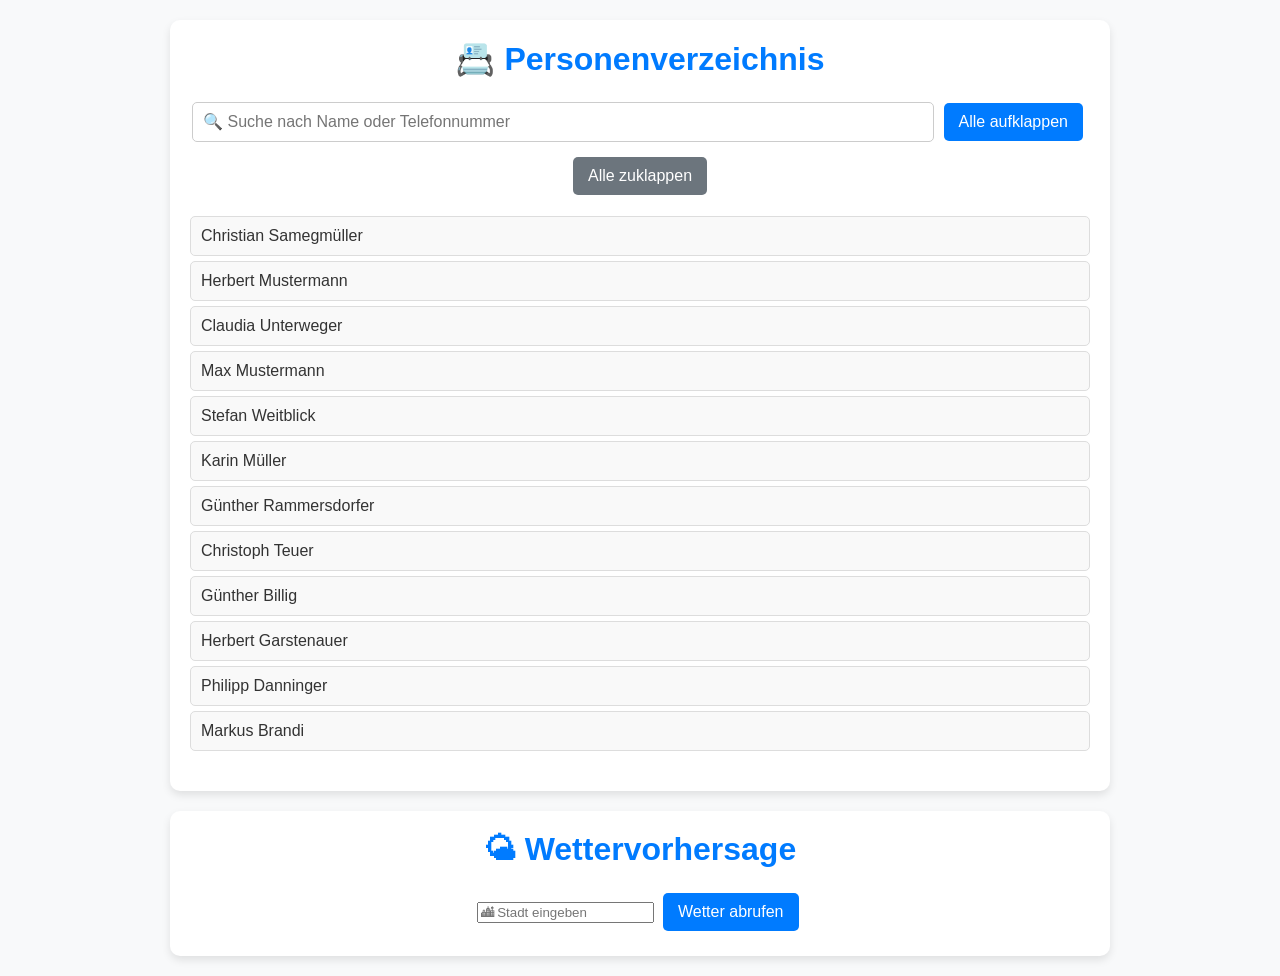
<file: docs/index.html>
<!DOCTYPE html>
<html lang="de">
<head>
    <meta charset="UTF-8">
    <meta name="viewport" content="width=device-width, initial-scale=1.0">
    <title>Personen & Wetter</title>
    <script src="https://ajax.googleapis.com/ajax/libs/jquery/3.7.1/jquery.min.js"></script>
    <link rel="stylesheet" href="style.css" />
    <script src="ersteaufgabe.js"></script>
    <script src="zweiteaufgabe.js"></script>
    <script src="dritteaufgabe.js"></script>
    <!-- Website funktioniert erst, wenn oben die jquery Library heruntergeladen wurde -->
    <!-- Website ist auch online: https://aishidaboi.github.io/Wettervorhersage/ -->
    <!-- In der Readme.md sind auch nochmal die Aufgaben drin und die dazugehörigen Dateien -->
</head>
<body>

<div class="container">
    <header>
        <h1>📇 Personenverzeichnis</h1>
    </header>
    <div id="searchArea">
        <input type="text" placeholder="🔍 Suche nach Name oder Telefonnummer" id="searchInput">
        <button id="expand_all" class="btn-primary">Alle aufklappen</button>
        <button id="close_all" class="btn-secondary">Alle zuklappen</button>
        <ul class="personen">
            <li> <span class="name">Christian Samegmüller </span> <span class="phone" style="display:none"><a href="tel:6327">6327</a></span> </li>
            <li> <span class="name">Herbert Mustermann </span> <span class="phone" style="display:none"><a href="tel:3423">3423</a></span> </li>
            <li> <span class="name">Claudia Unterweger </span> <span class="phone" style="display:none"><a href="tel:1234">1234</a></span> </li>
            <li> <span class="name">Max Mustermann </span> <span class="phone" style="display:none"><a href="tel:7898">7898</a></span> </li>
            <li> <span class="name">Stefan Weitblick </span> <span class="phone" style="display:none"><a href="tel:3456">3456</a></span> </li>
            <li> <span class="name">Karin Müller </span> <span class="phone" style="display:none"><a href="tel:3678">3678</a></span> </li>
            <li> <span class="name">Günther Rammersdorfer </span> <span class="phone" style="display:none"><a href="tel:2367">2367</a></span> </li>
            <li> <span class="name">Christoph Teuer </span> <span class="phone" style="display:none"><a href="tel:1212">1212</a></span> </li>
            <li> <span class="name">Günther Billig </span> <span class="phone" style="display:none"><a href="tel:5123">5123</a></span> </li>
            <li> <span class="name">Herbert Garstenauer </span> <span class="phone" style="display:none"><a href="tel:9865">9865</a></span> </li>
            <li> <span class="name">Philipp Danninger </span> <span class="phone" style="display:none"><a href="tel:9481">9481</a></span> </li>
            <li> <span class="name">Markus Brandi </span> <span class="phone" style="display:none"><a href="tel:2332">2332</a></span> </li>
        </ul>
    </div>
</div>

<div class="weatherContainer">
    <header>
        <h1>🌤 Wettervorhersage</h1>
    </header>
    <div>
        <input type="text" id="cityInput" placeholder="🏙 Stadt eingeben">
        <button id="getWeatherButton" class="btn-primary">Wetter abrufen</button>
    </div>
    <div id="weather_area"></div>
</div>

</body>
</html>
</file>
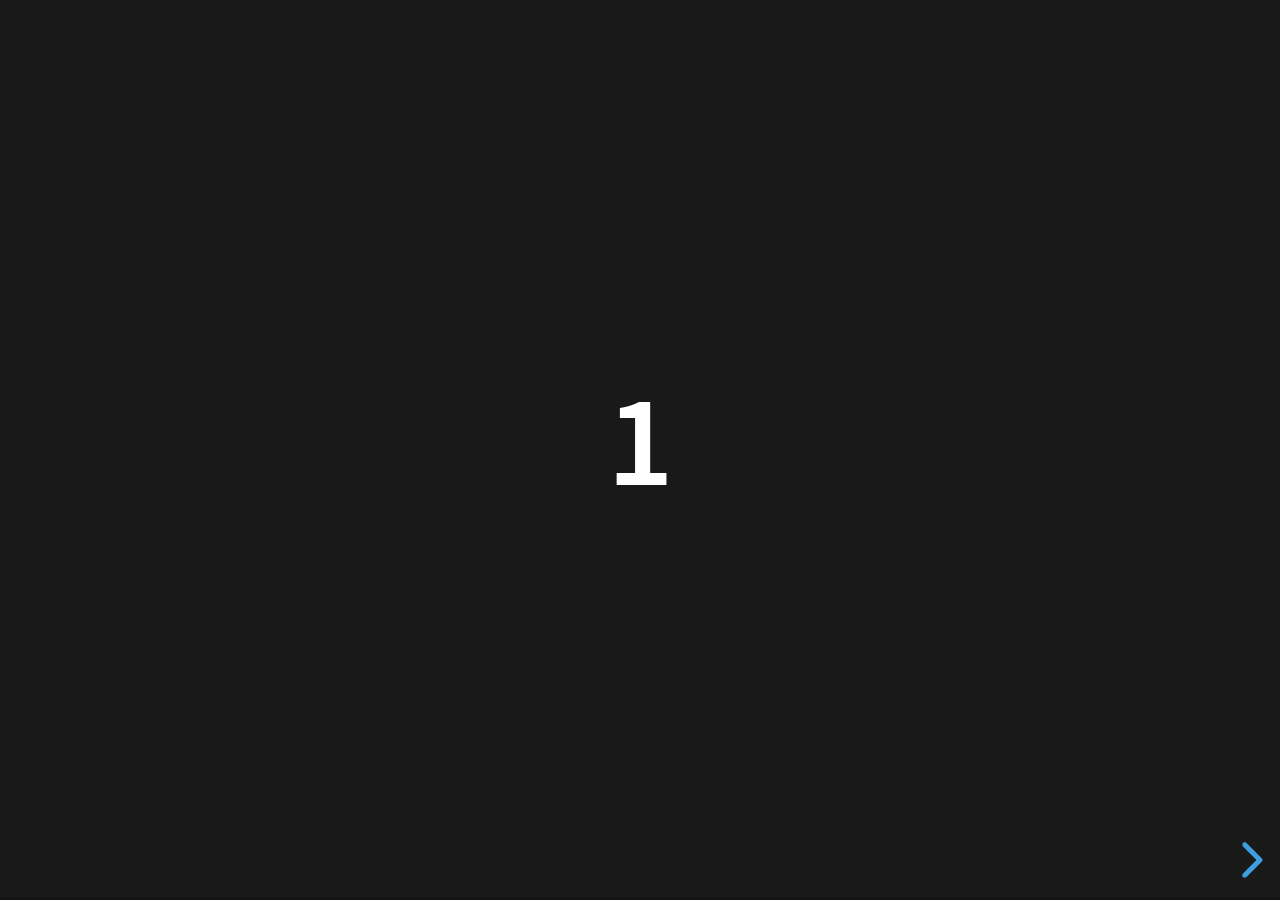
<file: docs/examples/500-slides.html>
<!doctype html>
<html lang="en">
	<head>
		<meta charset="utf-8">

		<title>reveal.js - 500 slides</title>

		<meta name="viewport" content="width=device-width, initial-scale=1.0, maximum-scale=1.0, user-scalable=no">

		<link rel="stylesheet" href="../dist/reveal.css">
		<link rel="stylesheet" href="../dist/theme/black.css">
	</head>

	<body>
		<div class="reveal">
			<div class="slides">
				<section><h1>1</h1></section>
				<section><h1>2</h1></section>
				<section><h1>3</h1></section>
				<section><h1>4</h1></section>
				<section><h1>5</h1></section>
				<section><h1>6</h1></section>
				<section><h1>7</h1></section>
				<section><h1>8</h1></section>
				<section><h1>9</h1></section>
				<section><h1>10</h1></section>
				<section><h1>11</h1></section>
				<section><h1>12</h1></section>
				<section><h1>13</h1></section>
				<section><h1>14</h1></section>
				<section><h1>15</h1></section>
				<section><h1>16</h1></section>
				<section><h1>17</h1></section>
				<section><h1>18</h1></section>
				<section><h1>19</h1></section>
				<section><h1>20</h1></section>
				<section><h1>21</h1></section>
				<section><h1>22</h1></section>
				<section><h1>23</h1></section>
				<section><h1>24</h1></section>
				<section><h1>25</h1></section>
				<section><h1>26</h1></section>
				<section><h1>27</h1></section>
				<section><h1>28</h1></section>
				<section><h1>29</h1></section>
				<section><h1>30</h1></section>
				<section><h1>31</h1></section>
				<section><h1>32</h1></section>
				<section><h1>33</h1></section>
				<section><h1>34</h1></section>
				<section><h1>35</h1></section>
				<section><h1>36</h1></section>
				<section><h1>37</h1></section>
				<section><h1>38</h1></section>
				<section><h1>39</h1></section>
				<section><h1>40</h1></section>
				<section><h1>41</h1></section>
				<section><h1>42</h1></section>
				<section><h1>43</h1></section>
				<section><h1>44</h1></section>
				<section><h1>45</h1></section>
				<section><h1>46</h1></section>
				<section><h1>47</h1></section>
				<section><h1>48</h1></section>
				<section><h1>49</h1></section>
				<section><h1>50</h1></section>
				<section><h1>51</h1></section>
				<section><h1>52</h1></section>
				<section><h1>53</h1></section>
				<section><h1>54</h1></section>
				<section><h1>55</h1></section>
				<section><h1>56</h1></section>
				<section><h1>57</h1></section>
				<section><h1>58</h1></section>
				<section><h1>59</h1></section>
				<section><h1>60</h1></section>
				<section><h1>61</h1></section>
				<section><h1>62</h1></section>
				<section><h1>63</h1></section>
				<section><h1>64</h1></section>
				<section><h1>65</h1></section>
				<section><h1>66</h1></section>
				<section><h1>67</h1></section>
				<section><h1>68</h1></section>
				<section><h1>69</h1></section>
				<section><h1>70</h1></section>
				<section><h1>71</h1></section>
				<section><h1>72</h1></section>
				<section><h1>73</h1></section>
				<section><h1>74</h1></section>
				<section><h1>75</h1></section>
				<section><h1>76</h1></section>
				<section><h1>77</h1></section>
				<section><h1>78</h1></section>
				<section><h1>79</h1></section>
				<section><h1>80</h1></section>
				<section><h1>81</h1></section>
				<section><h1>82</h1></section>
				<section><h1>83</h1></section>
				<section><h1>84</h1></section>
				<section><h1>85</h1></section>
				<section><h1>86</h1></section>
				<section><h1>87</h1></section>
				<section><h1>88</h1></section>
				<section><h1>89</h1></section>
				<section><h1>90</h1></section>
				<section><h1>91</h1></section>
				<section><h1>92</h1></section>
				<section><h1>93</h1></section>
				<section><h1>94</h1></section>
				<section><h1>95</h1></section>
				<section><h1>96</h1></section>
				<section><h1>97</h1></section>
				<section><h1>98</h1></section>
				<section><h1>99</h1></section>
				<section><h1>100</h1></section>
				<section><h1>101</h1></section>
				<section><h1>102</h1></section>
				<section><h1>103</h1></section>
				<section><h1>104</h1></section>
				<section><h1>105</h1></section>
				<section><h1>106</h1></section>
				<section><h1>107</h1></section>
				<section><h1>108</h1></section>
				<section><h1>109</h1></section>
				<section><h1>110</h1></section>
				<section><h1>111</h1></section>
				<section><h1>112</h1></section>
				<section><h1>113</h1></section>
				<section><h1>114</h1></section>
				<section><h1>115</h1></section>
				<section><h1>116</h1></section>
				<section><h1>117</h1></section>
				<section><h1>118</h1></section>
				<section><h1>119</h1></section>
				<section><h1>120</h1></section>
				<section><h1>121</h1></section>
				<section><h1>122</h1></section>
				<section><h1>123</h1></section>
				<section><h1>124</h1></section>
				<section><h1>125</h1></section>
				<section><h1>126</h1></section>
				<section><h1>127</h1></section>
				<section><h1>128</h1></section>
				<section><h1>129</h1></section>
				<section><h1>130</h1></section>
				<section><h1>131</h1></section>
				<section><h1>132</h1></section>
				<section><h1>133</h1></section>
				<section><h1>134</h1></section>
				<section><h1>135</h1></section>
				<section><h1>136</h1></section>
				<section><h1>137</h1></section>
				<section><h1>138</h1></section>
				<section><h1>139</h1></section>
				<section><h1>140</h1></section>
				<section><h1>141</h1></section>
				<section><h1>142</h1></section>
				<section><h1>143</h1></section>
				<section><h1>144</h1></section>
				<section><h1>145</h1></section>
				<section><h1>146</h1></section>
				<section><h1>147</h1></section>
				<section><h1>148</h1></section>
				<section><h1>149</h1></section>
				<section><h1>150</h1></section>
				<section><h1>151</h1></section>
				<section><h1>152</h1></section>
				<section><h1>153</h1></section>
				<section><h1>154</h1></section>
				<section><h1>155</h1></section>
				<section><h1>156</h1></section>
				<section><h1>157</h1></section>
				<section><h1>158</h1></section>
				<section><h1>159</h1></section>
				<section><h1>160</h1></section>
				<section><h1>161</h1></section>
				<section><h1>162</h1></section>
				<section><h1>163</h1></section>
				<section><h1>164</h1></section>
				<section><h1>165</h1></section>
				<section><h1>166</h1></section>
				<section><h1>167</h1></section>
				<section><h1>168</h1></section>
				<section><h1>169</h1></section>
				<section><h1>170</h1></section>
				<section><h1>171</h1></section>
				<section><h1>172</h1></section>
				<section><h1>173</h1></section>
				<section><h1>174</h1></section>
				<section><h1>175</h1></section>
				<section><h1>176</h1></section>
				<section><h1>177</h1></section>
				<section><h1>178</h1></section>
				<section><h1>179</h1></section>
				<section><h1>180</h1></section>
				<section><h1>181</h1></section>
				<section><h1>182</h1></section>
				<section><h1>183</h1></section>
				<section><h1>184</h1></section>
				<section><h1>185</h1></section>
				<section><h1>186</h1></section>
				<section><h1>187</h1></section>
				<section><h1>188</h1></section>
				<section><h1>189</h1></section>
				<section><h1>190</h1></section>
				<section><h1>191</h1></section>
				<section><h1>192</h1></section>
				<section><h1>193</h1></section>
				<section><h1>194</h1></section>
				<section><h1>195</h1></section>
				<section><h1>196</h1></section>
				<section><h1>197</h1></section>
				<section><h1>198</h1></section>
				<section><h1>199</h1></section>
				<section><h1>200</h1></section>
				<section><h1>201</h1></section>
				<section><h1>202</h1></section>
				<section><h1>203</h1></section>
				<section><h1>204</h1></section>
				<section><h1>205</h1></section>
				<section><h1>206</h1></section>
				<section><h1>207</h1></section>
				<section><h1>208</h1></section>
				<section><h1>209</h1></section>
				<section><h1>210</h1></section>
				<section><h1>211</h1></section>
				<section><h1>212</h1></section>
				<section><h1>213</h1></section>
				<section><h1>214</h1></section>
				<section><h1>215</h1></section>
				<section><h1>216</h1></section>
				<section><h1>217</h1></section>
				<section><h1>218</h1></section>
				<section><h1>219</h1></section>
				<section><h1>220</h1></section>
				<section><h1>221</h1></section>
				<section><h1>222</h1></section>
				<section><h1>223</h1></section>
				<section><h1>224</h1></section>
				<section><h1>225</h1></section>
				<section><h1>226</h1></section>
				<section><h1>227</h1></section>
				<section><h1>228</h1></section>
				<section><h1>229</h1></section>
				<section><h1>230</h1></section>
				<section><h1>231</h1></section>
				<section><h1>232</h1></section>
				<section><h1>233</h1></section>
				<section><h1>234</h1></section>
				<section><h1>235</h1></section>
				<section><h1>236</h1></section>
				<section><h1>237</h1></section>
				<section><h1>238</h1></section>
				<section><h1>239</h1></section>
				<section><h1>240</h1></section>
				<section><h1>241</h1></section>
				<section><h1>242</h1></section>
				<section><h1>243</h1></section>
				<section><h1>244</h1></section>
				<section><h1>245</h1></section>
				<section><h1>246</h1></section>
				<section><h1>247</h1></section>
				<section><h1>248</h1></section>
				<section><h1>249</h1></section>
				<section><h1>250</h1></section>
				<section><h1>251</h1></section>
				<section><h1>252</h1></section>
				<section><h1>253</h1></section>
				<section><h1>254</h1></section>
				<section><h1>255</h1></section>
				<section><h1>256</h1></section>
				<section><h1>257</h1></section>
				<section><h1>258</h1></section>
				<section><h1>259</h1></section>
				<section><h1>260</h1></section>
				<section><h1>261</h1></section>
				<section><h1>262</h1></section>
				<section><h1>263</h1></section>
				<section><h1>264</h1></section>
				<section><h1>265</h1></section>
				<section><h1>266</h1></section>
				<section><h1>267</h1></section>
				<section><h1>268</h1></section>
				<section><h1>269</h1></section>
				<section><h1>270</h1></section>
				<section><h1>271</h1></section>
				<section><h1>272</h1></section>
				<section><h1>273</h1></section>
				<section><h1>274</h1></section>
				<section><h1>275</h1></section>
				<section><h1>276</h1></section>
				<section><h1>277</h1></section>
				<section><h1>278</h1></section>
				<section><h1>279</h1></section>
				<section><h1>280</h1></section>
				<section><h1>281</h1></section>
				<section><h1>282</h1></section>
				<section><h1>283</h1></section>
				<section><h1>284</h1></section>
				<section><h1>285</h1></section>
				<section><h1>286</h1></section>
				<section><h1>287</h1></section>
				<section><h1>288</h1></section>
				<section><h1>289</h1></section>
				<section><h1>290</h1></section>
				<section><h1>291</h1></section>
				<section><h1>292</h1></section>
				<section><h1>293</h1></section>
				<section><h1>294</h1></section>
				<section><h1>295</h1></section>
				<section><h1>296</h1></section>
				<section><h1>297</h1></section>
				<section><h1>298</h1></section>
				<section><h1>299</h1></section>
				<section><h1>300</h1></section>
				<section><h1>301</h1></section>
				<section><h1>302</h1></section>
				<section><h1>303</h1></section>
				<section><h1>304</h1></section>
				<section><h1>305</h1></section>
				<section><h1>306</h1></section>
				<section><h1>307</h1></section>
				<section><h1>308</h1></section>
				<section><h1>309</h1></section>
				<section><h1>310</h1></section>
				<section><h1>311</h1></section>
				<section><h1>312</h1></section>
				<section><h1>313</h1></section>
				<section><h1>314</h1></section>
				<section><h1>315</h1></section>
				<section><h1>316</h1></section>
				<section><h1>317</h1></section>
				<section><h1>318</h1></section>
				<section><h1>319</h1></section>
				<section><h1>320</h1></section>
				<section><h1>321</h1></section>
				<section><h1>322</h1></section>
				<section><h1>323</h1></section>
				<section><h1>324</h1></section>
				<section><h1>325</h1></section>
				<section><h1>326</h1></section>
				<section><h1>327</h1></section>
				<section><h1>328</h1></section>
				<section><h1>329</h1></section>
				<section><h1>330</h1></section>
				<section><h1>331</h1></section>
				<section><h1>332</h1></section>
				<section><h1>333</h1></section>
				<section><h1>334</h1></section>
				<section><h1>335</h1></section>
				<section><h1>336</h1></section>
				<section><h1>337</h1></section>
				<section><h1>338</h1></section>
				<section><h1>339</h1></section>
				<section><h1>340</h1></section>
				<section><h1>341</h1></section>
				<section><h1>342</h1></section>
				<section><h1>343</h1></section>
				<section><h1>344</h1></section>
				<section><h1>345</h1></section>
				<section><h1>346</h1></section>
				<section><h1>347</h1></section>
				<section><h1>348</h1></section>
				<section><h1>349</h1></section>
				<section><h1>350</h1></section>
				<section><h1>351</h1></section>
				<section><h1>352</h1></section>
				<section><h1>353</h1></section>
				<section><h1>354</h1></section>
				<section><h1>355</h1></section>
				<section><h1>356</h1></section>
				<section><h1>357</h1></section>
				<section><h1>358</h1></section>
				<section><h1>359</h1></section>
				<section><h1>360</h1></section>
				<section><h1>361</h1></section>
				<section><h1>362</h1></section>
				<section><h1>363</h1></section>
				<section><h1>364</h1></section>
				<section><h1>365</h1></section>
				<section><h1>366</h1></section>
				<section><h1>367</h1></section>
				<section><h1>368</h1></section>
				<section><h1>369</h1></section>
				<section><h1>370</h1></section>
				<section><h1>371</h1></section>
				<section><h1>372</h1></section>
				<section><h1>373</h1></section>
				<section><h1>374</h1></section>
				<section><h1>375</h1></section>
				<section><h1>376</h1></section>
				<section><h1>377</h1></section>
				<section><h1>378</h1></section>
				<section><h1>379</h1></section>
				<section><h1>380</h1></section>
				<section><h1>381</h1></section>
				<section><h1>382</h1></section>
				<section><h1>383</h1></section>
				<section><h1>384</h1></section>
				<section><h1>385</h1></section>
				<section><h1>386</h1></section>
				<section><h1>387</h1></section>
				<section><h1>388</h1></section>
				<section><h1>389</h1></section>
				<section><h1>390</h1></section>
				<section><h1>391</h1></section>
				<section><h1>392</h1></section>
				<section><h1>393</h1></section>
				<section><h1>394</h1></section>
				<section><h1>395</h1></section>
				<section><h1>396</h1></section>
				<section><h1>397</h1></section>
				<section><h1>398</h1></section>
				<section><h1>399</h1></section>
				<section><h1>400</h1></section>
				<section><h1>401</h1></section>
				<section><h1>402</h1></section>
				<section><h1>403</h1></section>
				<section><h1>404</h1></section>
				<section><h1>405</h1></section>
				<section><h1>406</h1></section>
				<section><h1>407</h1></section>
				<section><h1>408</h1></section>
				<section><h1>409</h1></section>
				<section><h1>410</h1></section>
				<section><h1>411</h1></section>
				<section><h1>412</h1></section>
				<section><h1>413</h1></section>
				<section><h1>414</h1></section>
				<section><h1>415</h1></section>
				<section><h1>416</h1></section>
				<section><h1>417</h1></section>
				<section><h1>418</h1></section>
				<section><h1>419</h1></section>
				<section><h1>420</h1></section>
				<section><h1>421</h1></section>
				<section><h1>422</h1></section>
				<section><h1>423</h1></section>
				<section><h1>424</h1></section>
				<section><h1>425</h1></section>
				<section><h1>426</h1></section>
				<section><h1>427</h1></section>
				<section><h1>428</h1></section>
				<section><h1>429</h1></section>
				<section><h1>430</h1></section>
				<section><h1>431</h1></section>
				<section><h1>432</h1></section>
				<section><h1>433</h1></section>
				<section><h1>434</h1></section>
				<section><h1>435</h1></section>
				<section><h1>436</h1></section>
				<section><h1>437</h1></section>
				<section><h1>438</h1></section>
				<section><h1>439</h1></section>
				<section><h1>440</h1></section>
				<section><h1>441</h1></section>
				<section><h1>442</h1></section>
				<section><h1>443</h1></section>
				<section><h1>444</h1></section>
				<section><h1>445</h1></section>
				<section><h1>446</h1></section>
				<section><h1>447</h1></section>
				<section><h1>448</h1></section>
				<section><h1>449</h1></section>
				<section><h1>450</h1></section>
				<section><h1>451</h1></section>
				<section><h1>452</h1></section>
				<section><h1>453</h1></section>
				<section><h1>454</h1></section>
				<section><h1>455</h1></section>
				<section><h1>456</h1></section>
				<section><h1>457</h1></section>
				<section><h1>458</h1></section>
				<section><h1>459</h1></section>
				<section><h1>460</h1></section>
				<section><h1>461</h1></section>
				<section><h1>462</h1></section>
				<section><h1>463</h1></section>
				<section><h1>464</h1></section>
				<section><h1>465</h1></section>
				<section><h1>466</h1></section>
				<section><h1>467</h1></section>
				<section><h1>468</h1></section>
				<section><h1>469</h1></section>
				<section><h1>470</h1></section>
				<section><h1>471</h1></section>
				<section><h1>472</h1></section>
				<section><h1>473</h1></section>
				<section><h1>474</h1></section>
				<section><h1>475</h1></section>
				<section><h1>476</h1></section>
				<section><h1>477</h1></section>
				<section><h1>478</h1></section>
				<section><h1>479</h1></section>
				<section><h1>480</h1></section>
				<section><h1>481</h1></section>
				<section><h1>482</h1></section>
				<section><h1>483</h1></section>
				<section><h1>484</h1></section>
				<section><h1>485</h1></section>
				<section><h1>486</h1></section>
				<section><h1>487</h1></section>
				<section><h1>488</h1></section>
				<section><h1>489</h1></section>
				<section><h1>490</h1></section>
				<section><h1>491</h1></section>
				<section><h1>492</h1></section>
				<section><h1>493</h1></section>
				<section><h1>494</h1></section>
				<section><h1>495</h1></section>
				<section><h1>496</h1></section>
				<section><h1>497</h1></section>
				<section><h1>498</h1></section>
				<section><h1>499</h1></section>
			</div>
		</div>

		<script src="../dist/reveal.js"></script>
		<script>
			Reveal.initialize({
				transition: 'linear'
			});
		</script>
	</body>
</html>
</file>
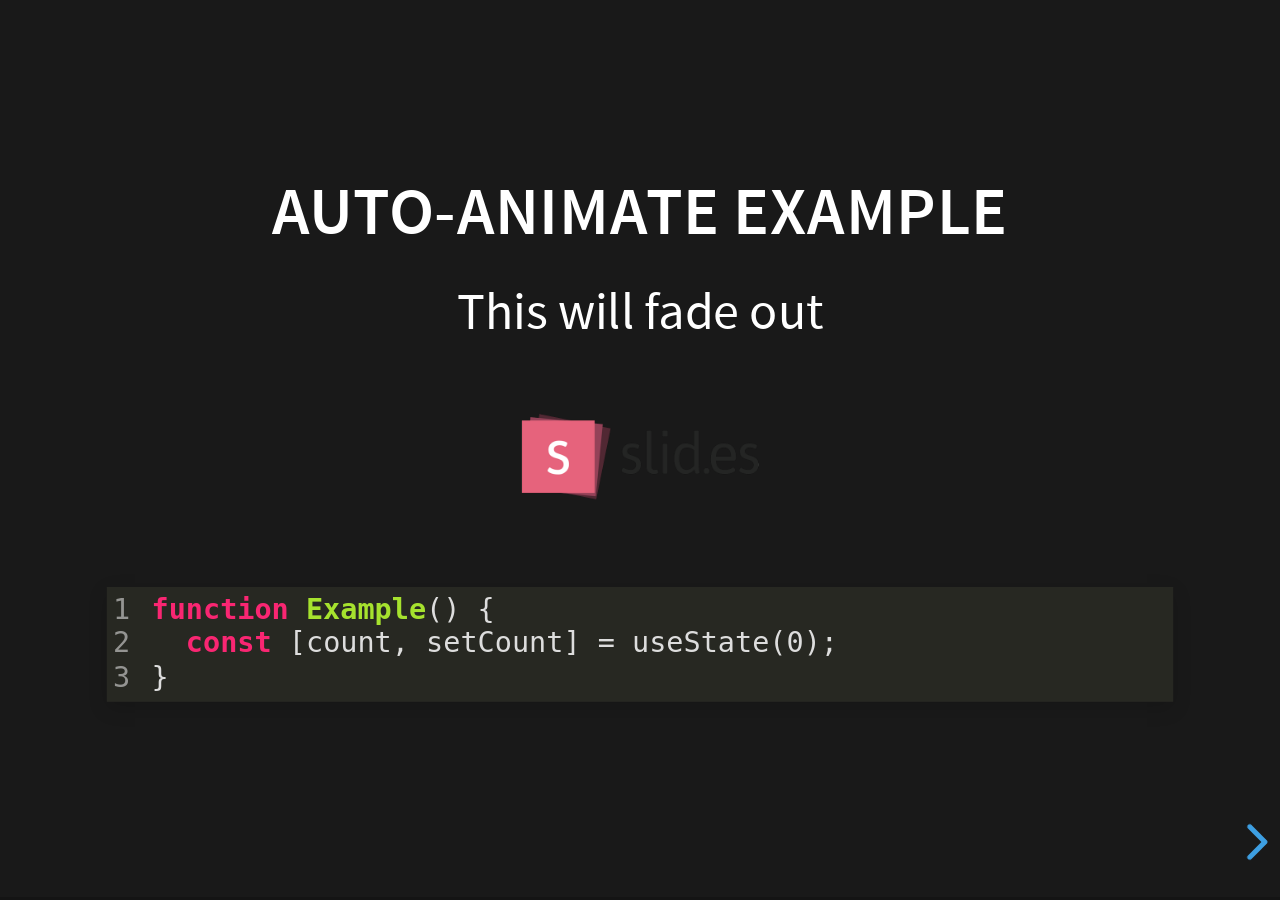
<file: docs/examples/auto-animate.html>
<!doctype html>
<html lang="en">

	<head>
		<meta charset="utf-8">

		<title>reveal.js - Auto Animate</title>

		<meta name="viewport" content="width=device-width, initial-scale=1.0, maximum-scale=1.0, user-scalable=no">

		<link rel="stylesheet" href="../dist/reveal.css">
		<link rel="stylesheet" href="../dist/theme/black.css" id="theme">
		<link rel="stylesheet" href="../plugin/highlight/monokai.css">
	</head>

	<body>

		<div class="reveal">

			<div class="slides">
				<section data-auto-animate data-auto-animate-unmatched="fade">
					<h3>Auto-Animate Example</h3>
					<p>This will fade out</p>
					<img src="assets/image1.png" style="height: 100px;">
					<pre data-id="code"><code data-line-numbers class="hljs" data-trim>
						function Example() {
						  const [count, setCount] = useState(0);
						}
					</code></pre>
				</section>
				<section data-auto-animate data-auto-animate-unmatched="fade">
					<h3>Auto-Animate Example</h3>
					<p style="opacity: 0.2; margin-top: 100px;">This will fade out</p>
					<p>This element is unmatched</p>
					<img src="assets/image1.png" style="height: 150px;">
					<pre data-id="code"><code data-line-numbers class="hljs" data-trim>
						function Example() {
						  New line!
						  const [count, setCount] = useState(0);
						}
					</code></pre>
				</section>

				<section data-auto-animate>
					<p data-id="text-props" style="background: #555; line-height: 1em; letter-spacing: 0em;">Line Height & Letter Spacing</p>
				</section>
				<section data-auto-animate>
					<p data-id="text-props" style="background: #555; line-height: 3em; letter-spacing: 0.2em;">Line Height & Letter Spacing</p>
				</section>

				<section>
					<section data-auto-animate>
						<pre data-id="code"><code data-line-numbers class="hljs" data-trim>
							import React, { useState } from 'react';

							function Example() {
							  const [count, setCount] = useState(0);

							  return (
							    ...
							  );
							}
						</code></pre>
					</section>
					<section data-auto-animate>
						<pre data-id="code"><code data-line-numbers class="hljs" data-trim>
							function Example() {
							  const [count, setCount] = useState(0);

							  return (
							    &lt;div&gt;
							      &lt;p&gt;You clicked {count} times&lt;/p&gt;
							      &lt;button onClick={() =&gt; setCount(count + 1)}&gt;
							        Click me
							      &lt;/button&gt;
							    &lt;/div&gt;
							  );
							}
						</code></pre>
					</section>
					<section data-auto-animate>
						<pre data-id="code"><code data-line-numbers class="hljs" data-trim>
							function Example() {
							  // A comment!
							  const [count, setCount] = useState(0);

							  return (
							    &lt;div&gt;
							      &lt;p&gt;You clicked {count} times&lt;/p&gt;
							      &lt;button onClick={() =&gt; setCount(count + 1)}&gt;
							        Click me
							      &lt;/button&gt;
							    &lt;/div&gt;
							  );
							}
						</code></pre>
					</section>
				</section>

				<section>
					<section data-auto-animate>
						<h3>Swapping list items</h3>
						<ul>
							<li>One</li>
							<li>Two</li>
							<li>Three</li>
						</ul>
					</section>
					<section data-auto-animate>
						<h3>Swapping list items</h3>
						<ul>
							<li>Two</li>
							<li>One</li>
							<li>Three</li>
						</ul>
					</section>
					<section data-auto-animate>
						<h3>Swapping list items</h3>
						<ul>
							<li>Two</li>
							<li>Three</li>
							<li>One</li>
						</ul>
					</section>
				</section>

				<section data-auto-animate style="height: 600px">
					<h3 style="opacity: 0.3; font-size: 18px;">SLIDE 1</h3>
					<h2 data-id="title" style="margin-top: 260px;">Animate Anything</h2>
					<div data-id="1" style="background: white; position: absolute; top: 150px; left: 16%; width: 60px; height: 60px;"></div>
					<div data-id="2" style="background: white; position: absolute; top: 150px; left: 36%; width: 60px; height: 60px;"></div>
					<div data-id="3" style="background: white; position: absolute; top: 150px; left: 56%; width: 60px; height: 60px;"></div>
					<div data-id="4" style="background: white; position: absolute; top: 150px; left: 76%; width: 60px; height: 60px;"></div>
				</section>
				<section data-auto-animate style="height: 600px">
					<h3 style="opacity: 0.3; font-size: 18px;">SLIDE 2</h3>
					<h2 data-id="title" style="margin-top: 500px">With Auto Animate</h2>
					<div data-id="1" style="background: cyan; position: absolute; bottom: 190px; left: 16%; width: 60px; height: 60px;"></div>
					<div data-id="2" style="background: magenta; position: absolute; bottom: 190px; left: 36%; width: 60px; height: 160px;"></div>
					<div data-id="3" style="background: yellow; position: absolute; bottom: 190px; left: 56%; width: 60px; height: 260px;"></div>
					<div data-id="4" style="background: red; position: absolute; bottom: 190px; left: 76%; width: 60px; height: 360px;"></div>
				</section>
				<section data-auto-animate style="height: 600px">
					<h3 style="opacity: 0.3; font-size: 18px;">SLIDE 3</h3>
					<h2 data-id="title" style="margin-top: 500px; opacity: 0;">With Auto Animate</h2>
					<div data-id="1" style="background: cyan; position: absolute; top: 50%; left: 50%; width: 400px; height: 400px; margin: -200px 0 0 -200px; border-radius: 400px;"></div>
					<div data-id="2" style="background: magenta; position: absolute; top: 50%; left: 50%; width: 300px; height: 300px; margin: -150px 0 0 -150px; border-radius: 400px;"></div>
					<div data-id="3" style="background: yellow; position: absolute; top: 50%; left: 50%; width: 200px; height: 200px; margin: -100px 0 0 -100px; border-radius: 400px;"></div>
					<div data-id="4" style="background: red; position: absolute; top: 50%; left: 50%; width: 100px; height: 100px; margin: -50px 0 0 -50px; border-radius: 400px;"></div>
				</section>
				<section data-auto-animate style="height: 600px">
					<h3 style="opacity: 0.3; font-size: 18px;">SLIDE 3</h3>
					<h2 data-id="title" style="margin-top: 500px; opacity: 0;">With Auto Animate</h2>
					<div data-id="1" style="background: red; position: absolute; top: 250px; left: 16%; width: 60px; height: 60px;"></div>
					<div data-id="2" style="background: yellow; position: absolute; top: 250px; left: 36%; width: 60px; height: 60px;"></div>
					<div data-id="3" style="background: magenta; position: absolute; top: 250px; left: 56%; width: 60px; height: 60px;"></div>
					<div data-id="4" style="background: cyan; position: absolute; top: 250px; left: 76%; width: 60px; height: 60px;"></div>
				</section>

				<section data-auto-animate data-auto-animate-id="a">
					<h2>data-auto-animate-id="a"</h2>
					<h3>A1</h3>
				</section>
				<section data-auto-animate data-auto-animate-id="a">
					<h2>data-auto-animate-id="a"</h2>
					<h3>A1</h3>
					<h3>A2</h3>
				</section>
				<section data-auto-animate data-auto-animate-id="b">
					<h2>data-auto-animate-id="b"</h2>
					<h3>B1</h3>
				</section>
				<section data-auto-animate data-auto-animate-id="b">
					<h2>data-auto-animate-id="b"</h2>
					<h3>B1</h3>
					<h3>B2</h3>
				</section>

				<section>
					<section id="stacked-slide-1" data-auto-animate>
						<a href="#/stacked-slide-1">Slide 1</a><br>
						<a href="#/stacked-slide-2">Slide 2</a><br>
						<a href="#/stacked-slide-3">Slide 3</a><br>
						<a href="#/stacked-slide-4">Slide 4</a><br>
						<div data-id="anim" style="background: indigo; padding: 8px; width: 50px; height: 50px; position: absolute; left: 0px;">A</div>
					</section>
					<section id="stacked-slide-2" data-auto-animate>
						<a href="#/stacked-slide-1">Slide 1</a><br>
						<a href="#/stacked-slide-2">Slide 2</a><br>
						<a href="#/stacked-slide-3">Slide 3</a><br>
						<a href="#/stacked-slide-4">Slide 4</a><br>
						<div data-id="anim" style="background: indigo; padding: 8px; width: 50px; height: 50px; position: absolute; left: 25%;">A</div>
					</section>
					<section id="stacked-slide-3" data-auto-animate>
						<a href="#/stacked-slide-1">Slide 1</a><br>
						<a href="#/stacked-slide-2">Slide 2</a><br>
						<a href="#/stacked-slide-3">Slide 3</a><br>
						<a href="#/stacked-slide-4">Slide 4</a><br>
						<div data-id="anim" style="background: indigo; padding: 8px; width: 50px; height: 50px; position: absolute; left: 50%;">A</div>
					</section>
					<section id="stacked-slide-4" data-auto-animate>
						<a href="#/stacked-slide-1">Slide 1</a><br>
						<a href="#/stacked-slide-2">Slide 2</a><br>
						<a href="#/stacked-slide-3">Slide 3</a><br>
						<a href="#/stacked-slide-4">Slide 4</a><br>
						<div data-id="anim" style="background: indigo; padding: 8px; width: 50px; height: 50px; position: absolute; left: 75%;">A</div>
					</section>
				</section>

			</div>

		</div>

		<script src="../dist/reveal.js"></script>
		<script src="../plugin/highlight/highlight.js"></script>
		<script>
			Reveal.initialize({
				center: true,
				hash: true,
				plugins: [ RevealHighlight ]
			});
		</script>

	</body>
</html>
</file>
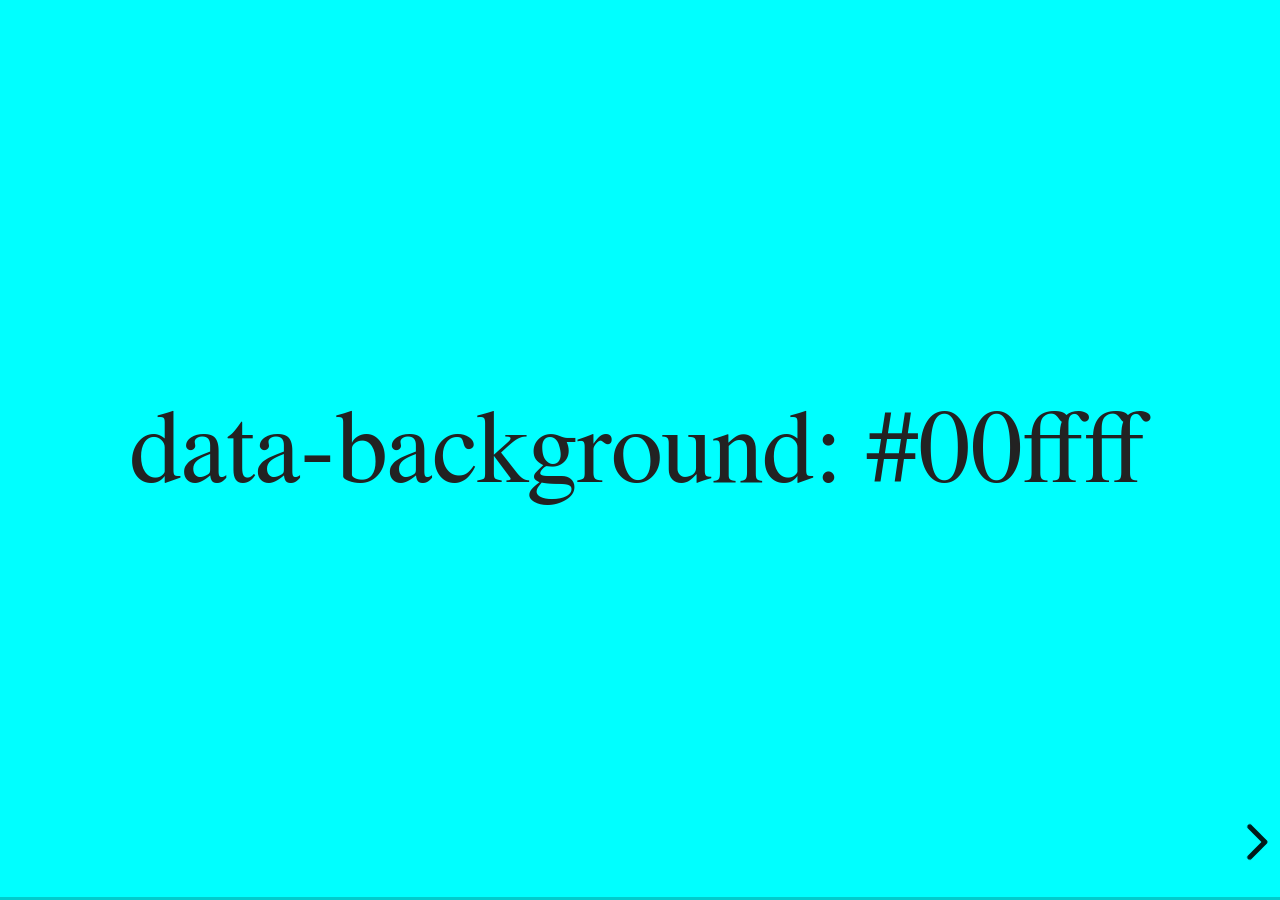
<file: docs/examples/backgrounds.html>
<!doctype html>
<html lang="en">

	<head>
		<meta charset="utf-8">

		<title>reveal.js - Slide Backgrounds</title>

		<meta name="viewport" content="width=device-width, initial-scale=1.0, maximum-scale=1.0, user-scalable=no">

		<link rel="stylesheet" href="../dist/reveal.css">
		<link rel="stylesheet" href="../dist/theme/serif.css" id="theme">
		<style type="text/css" media="screen">
			.slides section.has-dark-background,
			.slides section.has-dark-background h2 {
				color: #fff;
			}
			.slides section.has-light-background,
			.slides section.has-light-background h2 {
				color: #222;
			}
		</style>
	</head>

	<body>

		<div class="reveal">

			<div class="slides">

				<section data-background="#00ffff">
					<h2>data-background: #00ffff</h2>
				</section>

				<section data-background="#bb00bb">
					<h2>data-background: #bb00bb</h2>
				</section>

				<section data-background-color="lightblue">
					<h2>data-background: lightblue</h2>
				</section>

				<section>
					<section data-background="#ff0000">
						<h2>data-background: #ff0000</h2>
					</section>
					<section data-background="rgba(0, 0, 0, 0.2)">
						<h2>data-background: rgba(0, 0, 0, 0.2)</h2>
					</section>
					<section data-background="salmon">
						<h2>data-background: salmon</h2>
					</section>
				</section>

				<section data-background="rgba(0, 100, 100, 0.2)">
					<section>
						<h2>Background applied to stack</h2>
					</section>
					<section>
						<h2>Background applied to stack</h2>
					</section>
					<section data-background="rgb(66, 66, 66)">
						<h2>Background applied to slide inside of stack</h2>
					</section>
				</section>

				<section data-background-transition="slide" data-background="assets/image1.png">
					<h2>Background image</h2>
				</section>

				<section>
					<section data-background-transition="slide" data-background="assets/image1.png">
						<h2>Background image</h2>
					</section>
					<section data-background-transition="slide" data-background="assets/image1.png">
						<h2>Background image</h2>
					</section>
				</section>

				<section data-background="assets/image2.png" data-background-size="100px" data-background-repeat="repeat" data-background-color="#111">
					<h2>Background image</h2>
					<pre>data-background-size="100px" data-background-repeat="repeat" data-background-color="#111"</pre>
				</section>

				<section data-background="#888888">
					<h2>Same background twice (1/2)</h2>
				</section>
				<section data-background="#888888">
					<h2>Same background twice (2/2)</h2>
				</section>

				<section data-background-video="https://s3.amazonaws.com/static.slid.es/site/homepage/v1/homepage-video-editor.mp4,https://s3.amazonaws.com/static.slid.es/site/homepage/v1/homepage-video-editor.webm">
					<h2>Video background</h2>
				</section>

				<section data-background-iframe="https://slides.com/news/make-better-presentations/embed?style=hidden&autoSlide=4000">
					<h2>Iframe background</h2>
				</section>

				<section>
					<section data-background="#417203">
						<h2>Same background twice vertical (1/2)</h2>
					</section>
					<section data-background="#417203">
						<h2>Same background twice vertical (2/2)</h2>
					</section>
				</section>

				<section data-background="#934f4d">
					<h2>Same background from horizontal to vertical (1/3)</h2>
				</section>
				<section>
					<section data-background="#934f4d">
						<h2>Same background from horizontal to vertical (2/3)</h2>
					</section>
					<section data-background="#934f4d">
						<h2>Same background from horizontal to vertical (3/3)</h2>
					</section>
				</section>

			</div>

		</div>

		<script src="../dist/reveal.js"></script>
		<script>

			// Full list of configuration options:
			// https://revealjs.revealjs.com/config/
			Reveal.initialize({
				center: true,

				transition: 'linear',
				// transitionSpeed: 'slow',
				// backgroundTransition: 'slide'
			});

		</script>

	</body>
</html>
</file>
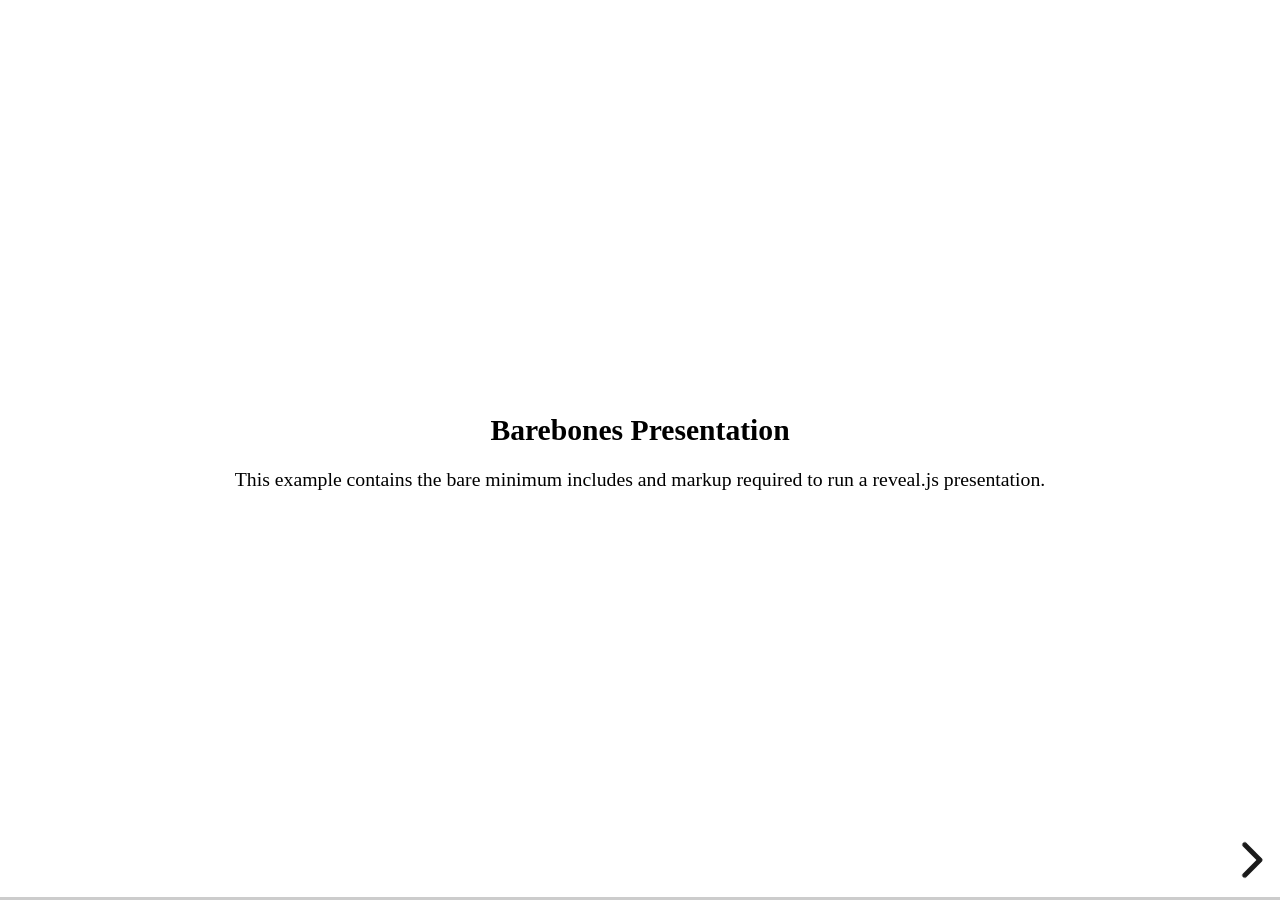
<file: docs/examples/barebones.html>
<!doctype html>
<html lang="en">
	<head>
		<meta charset="utf-8">
		<title>reveal.js - Barebones</title>
		<link rel="stylesheet" href="../dist/reveal.css">
	</head>
	<body>

		<div class="reveal">
			<div class="slides">

				<section>
					<h2>Barebones Presentation</h2>
					<p>This example contains the bare minimum includes and markup required to run a reveal.js presentation.</p>
				</section>

				<section>
					<h2>No Theme</h2>
					<p>There's no theme included, so it will fall back on browser defaults.</p>
				</section>

			</div>
		</div>

		<script src="../dist/reveal.js"></script>
		<script>
			Reveal.initialize();
		</script>

	</body>
</html>
</file>
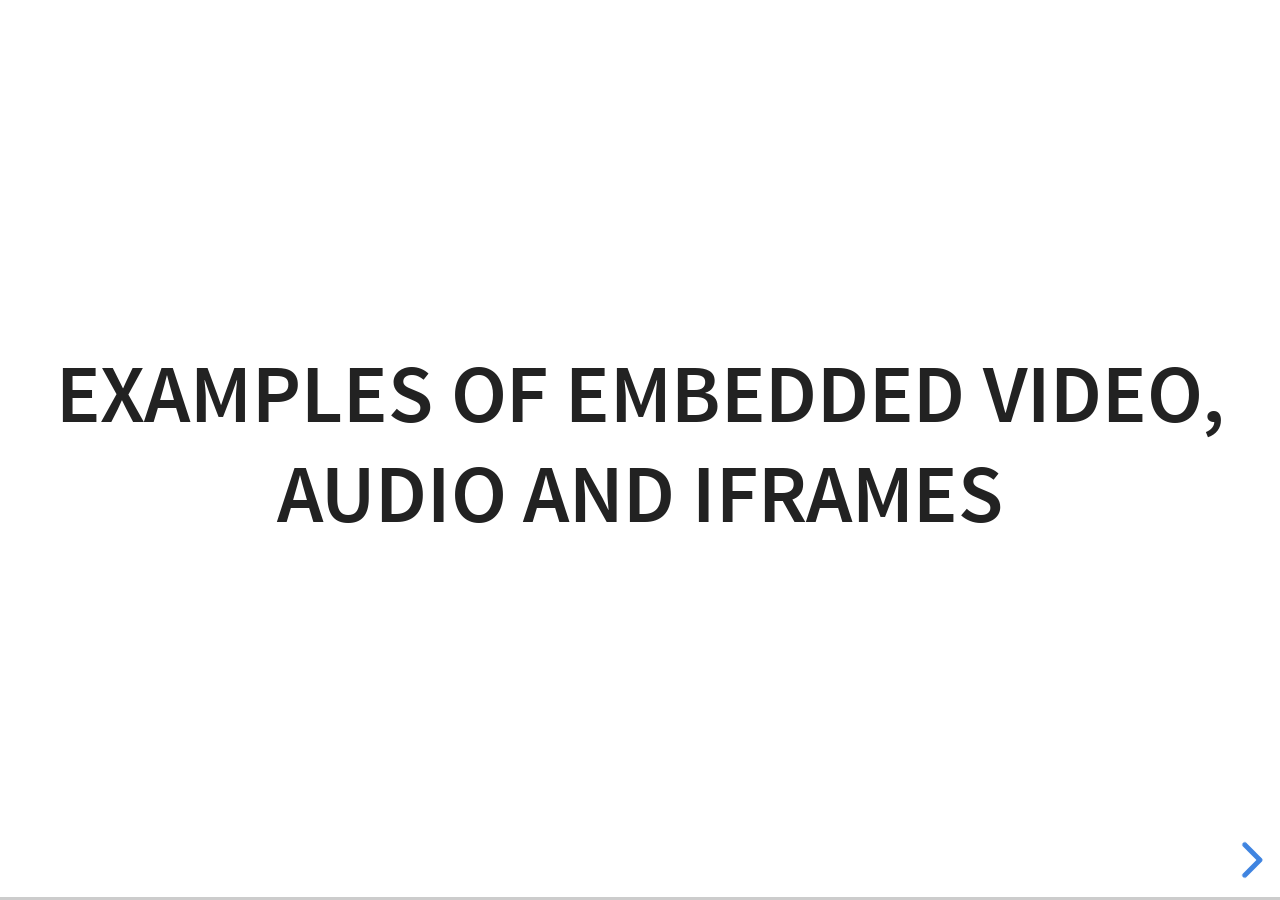
<file: docs/examples/media.html>
<!doctype html>
<html lang="en">

	<head>
		<meta charset="utf-8">

		<title>reveal.js - Video, Audio and Iframes</title>

		<meta name="viewport" content="width=device-width, initial-scale=1.0, maximum-scale=1.0, user-scalable=no">

		<link rel="stylesheet" href="../dist/reveal.css">
		<link rel="stylesheet" href="../dist/theme/white.css" id="theme">
	</head>

	<body>

		<div class="reveal">

			<div class="slides">

				<section>
					<h2>Examples of embedded Video, Audio and Iframes</h2>
				</section>

				<section>
					<h2>Iframe</h2>
					<iframe data-autoplay width="700" height="540" src="https://slides.com/news/auto-animate/embed" frameborder="0"></iframe>
				</section>

				<section data-background-iframe="https://www.youtube.com/embed/h1_nyI3z8gI" data-background-interactive>
					<h2 style="color: #fff;">Iframe Background</h2>
				</section>

				<section>
					<h2>Video</h2>
					<video src="http://clips.vorwaerts-gmbh.de/big_buck_bunny.mp4" data-autoplay></video>
				</section>

				<section data-background-video="http://clips.vorwaerts-gmbh.de/big_buck_bunny.mp4">
					<h2>Background Video</h2>
				</section>

				<section>
					<h2>Auto-playing audio</h2>
					<audio src="assets/beeping.wav" data-autoplay></audio>
				</section>

				<section>
					<h2>Audio inside slide fragments</h2>
					<div class="fragment">
						Beep 1
						<audio src="assets/beeping.wav" data-autoplay></audio>
					</div>
					<div class="fragment">
						Beep 2
						<audio src="assets/beeping.wav" data-autoplay></audio>
					</div>
				</section>

				<section>
					<h2>Audio with controls</h2>
					<audio src="assets/beeping.wav" controls></audio>
				</section>

			</div>

		</div>

		<script src="../dist/reveal.js"></script>
		<script>
			Reveal.initialize({hash: true});
		</script>

	</body>
</html>
</file>
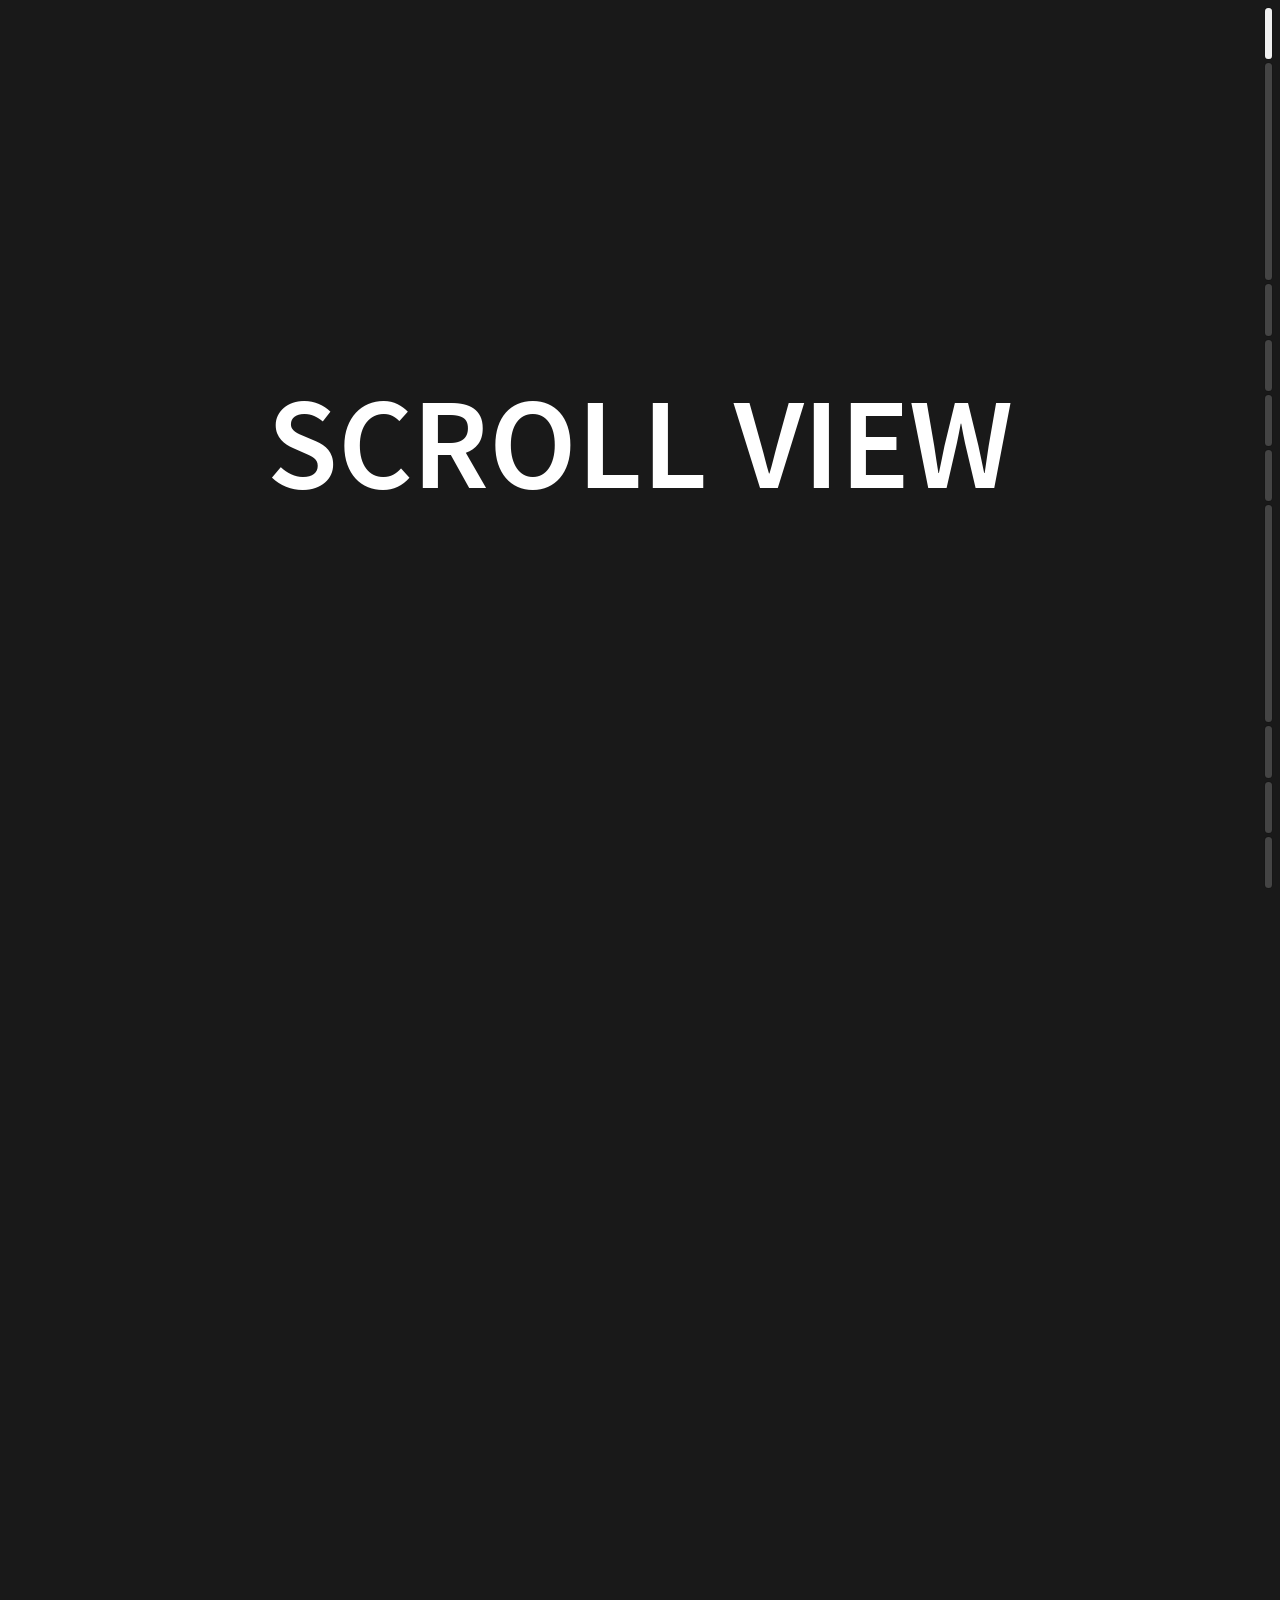
<file: docs/examples/scroll.html>
<!doctype html>
<html lang="en">

	<head>
		<meta charset="utf-8">

		<title>reveal.js - Scroll View</title>

		<meta name="viewport" content="width=device-width, initial-scale=1.0, maximum-scale=1.0, user-scalable=no">

		<link rel="stylesheet" href="../dist/reset.css">
		<link rel="stylesheet" href="../dist/reveal.css">
		<link rel="stylesheet" href="../dist/theme/black.css" id="theme">
    <link rel="stylesheet" href="../plugin/highlight/monokai.css">
	</head>

	<body>

		<div class="reveal">

			<div class="slides">

				<section><h1>Scroll View</h1></section>
				<section data-background="indigo">
					<h2>Scroll triggered fragments</h2>
					<ul>
						<li class="fragment fade-left">Step one</li>
						<li class="fragment fade-left">Step two</li>
						<li class="fragment fade-left">Step three</li>
					</ul>
				</section>
				<section data-background-color="#fff"><h2>Scrollbar inverts<br>based on slide bg</h2></section>
				<section data-auto-animate data-auto-animate-easing="cubic-bezier(0.770, 0.000, 0.175, 1.000)">
					<h2>Auto-Animate</h2>
					<p>Scroll triggered auto-animations 😍</p>
					<div class="r-hstack justify-center">
						<div data-id="box1" style="background: #999; width: 50px; height: 50px; margin: 10px; border-radius: 5px;"></div>
						<div data-id="box2" style="background: #999; width: 50px; height: 50px; margin: 10px; border-radius: 5px;"></div>
						<div data-id="box3" style="background: #999; width: 50px; height: 50px; margin: 10px; border-radius: 5px;"></div>
					</div>
				</section>
				<section data-auto-animate data-auto-animate-easing="cubic-bezier(0.770, 0.000, 0.175, 1.000)">
					<div class="r-hstack justify-center">
						<div data-id="box1" data-auto-animate-delay="0" style="background: cyan; width: 150px; height: 100px; margin: 10px;"></div>
						<div data-id="box2" data-auto-animate-delay="0.1" style="background: magenta; width: 150px; height: 100px; margin: 10px;"></div>
						<div data-id="box3" data-auto-animate-delay="0.2" style="background: yellow; width: 150px; height: 100px; margin: 10px;"></div>
					</div>
					<h2 style="margin-top: 20px;">Auto-Animate</h2>
				</section>
				<section data-auto-animate data-auto-animate-easing="cubic-bezier(0.770, 0.000, 0.175, 1.000)">
					<div class="r-stack">
						<div data-id="box1" style="background: cyan; width: 300px; height: 300px; border-radius: 200px;"></div>
						<div data-id="box2" style="background: magenta; width: 200px; height: 200px; border-radius: 200px;"></div>
						<div data-id="box3" style="background: yellow; width: 100px; height: 100px; border-radius: 200px;"></div>
					</div>
					<h2 style="margin-top: 20px;">Auto-Animate</h2>
				</section>
				<section data-background-gradient="linear-gradient(to bottom, #283b95, #17b2c3)" id="gradient-bg">
					<h2 data-id="code-title">Code highlights,<br />meet scroll triggers</h2>
					<pre data-id="code-animation"><code class="hljs javascript" data-trim data-line-numbers="|4,8-11|17|22-24"><script type="text/template">
						import React, { useState } from 'react';

						function Example() {
						  const [count, setCount] = useState(0);

						  return (
						    <div>
						      <p>You clicked {count} times</p>
						      <button onClick={() => setCount(count + 1)}>
						        Click me
						      </button>
						    </div>
						  );
						}

						function SecondExample() {
						  const [count, setCount] = useState(0);

						  return (
						    <div>
						      <p>You clicked {count} times</p>
						      <button onClick={() => setCount(count + 1)}>
						        Click me
						      </button>
						    </div>
						  );
						}
					</script></code></pre>
				</section>
				<section class="stack">
          <section data-background="https://static.slid.es/reveal/image-placeholder.png" id="image-bg">
            <h2>Image Backgrounds</h2>
          </section>
          <section data-background-video-muted data-background-video="https://s3.amazonaws.com/static.slid.es/site/homepage/v1/homepage-video-editor.mp4,https://s3.amazonaws.com/static.slid.es/site/homepage/v1/homepage-video-editor.webm">
            <div style="background-color: rgba(0, 0, 0, 0.9); color: #fff; padding: 20px;">
              <h2>Video background</h2>
            </div>
          </section>
        </section>
				<section><h2>The end</h2></section>

			</div>

		</div>

		<script src="../dist/reveal.js"></script>
		<script src="../plugin/notes/notes.js"></script>
		<script src="../plugin/markdown/markdown.js"></script>
		<script src="../plugin/highlight/highlight.js"></script>
		<script>
			Reveal.initialize({
				view: 'scroll',
				hash: true,

				plugins: [ RevealMarkdown, RevealHighlight, RevealNotes ]
			});
		</script>

	</body>
</html>
</file>
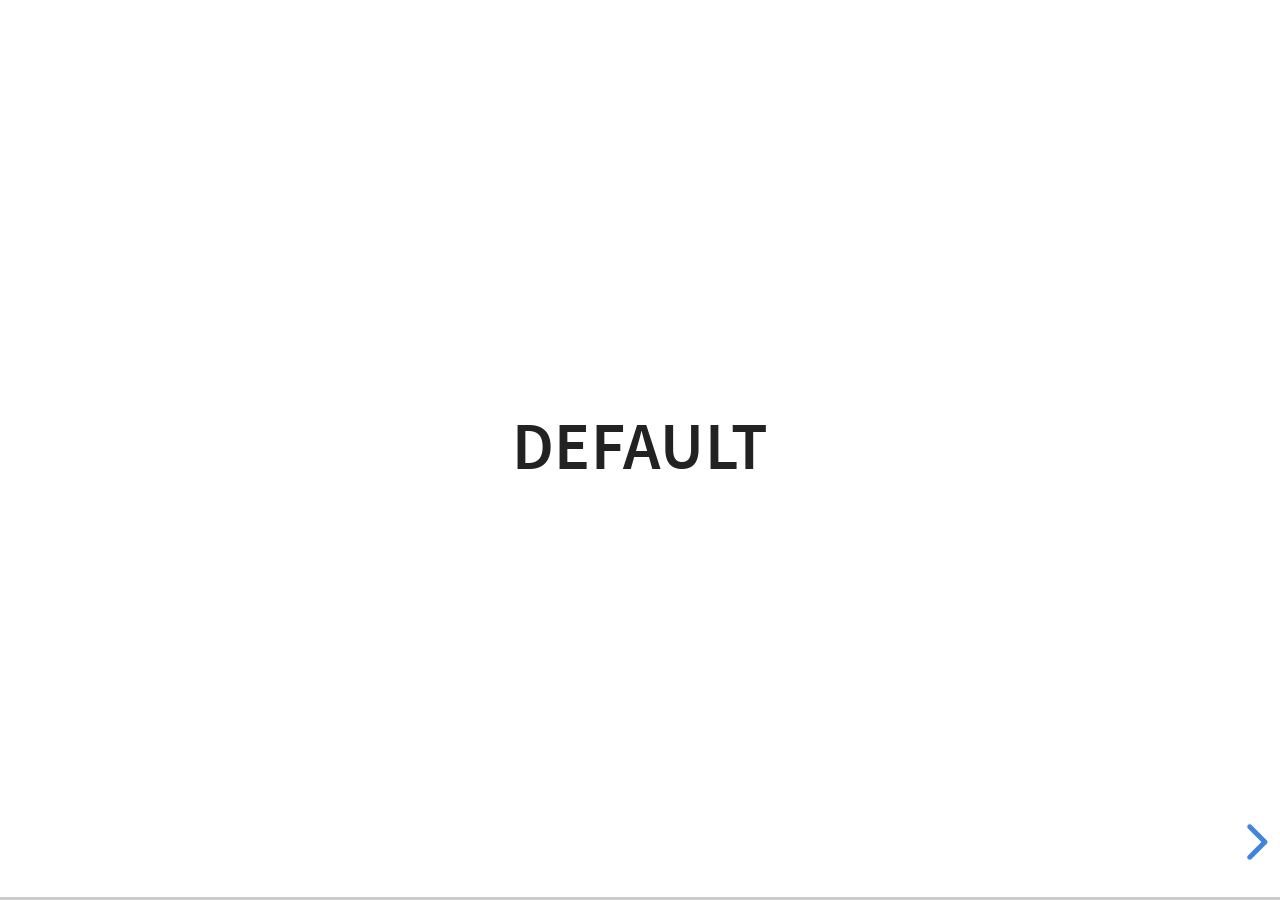
<file: docs/examples/transitions.html>
<!doctype html>
<html lang="en">

	<head>
		<meta charset="utf-8">

		<title>reveal.js - Slide Transitions</title>

		<link rel="stylesheet" href="../dist/reveal.css">
		<link rel="stylesheet" href="../dist/theme/white.css" id="theme">
		<style type="text/css" media="screen">
			.slides section.has-dark-background,
			.slides section.has-dark-background h3 {
				color: #fff;
			}
			.slides section.has-light-background,
			.slides section.has-light-background h3 {
				color: #222;
			}
		</style>
	</head>

	<body>

		<div class="reveal">

			<div class="slides">

				<section>
					<h3>Default</h3>
				</section>

				<section>
					<h3>Default</h3>
				</section>

				<section data-transition="zoom">
					<h3>data-transition: zoom</h3>
				</section>

				<section data-transition="zoom-in fade-out">
					<h3>data-transition: zoom-in fade-out</h3>
				</section>

				<section>
					<h3>Default</h3>
				</section>

				<section data-transition="convex">
					<h3>data-transition: convex</h3>
				</section>

				<section data-transition="convex-in concave-out">
					<h3>data-transition: convex-in concave-out</h3>
				</section>

				<section>
					<section data-transition="zoom">
						<h3>Default</h3>
					</section>
					<section data-transition="concave">
						<h3>data-transition: concave</h3>
					</section>
					<section data-transition="convex-in fade-out">
						<h3>data-transition: convex-in fade-out</h3>
					</section>
					<section>
						<h3>Default</h3>
					</section>
				</section>

				<section data-transition="none">
					<h3>data-transition: none</h3>
				</section>

				<section>
					<h3>Default</h3>
				</section>

			</div>

		</div>

		<script src="../dist/reveal.js"></script>
		<script>
			Reveal.initialize({
				center: true,
				history: true,

				// transition: 'slide',
				// transitionSpeed: 'slow',
				// backgroundTransition: 'slide'
			});
		</script>

	</body>
</html>
</file>
<file: docs/style.css>
/*
 * Design wurde mit ChatGPT gemacht!
 */



/* Allgemeine Stile */
body {
    font-family: 'Arial', sans-serif;
    margin: 0;
    padding: 0;
    background-color: #f8f9fa;
    color: #333;
}

.container, .weatherContainer {
    max-width: 900px;
    margin: 20px auto;
    padding: 20px;
    background: #ffffff;
    box-shadow: 0 4px 8px rgba(0, 0, 0, 0.1);
    border-radius: 10px;
}

header {
    text-align: center;
    margin-bottom: 20px;
}

header h1 {
    font-size: 2rem;
    color: #007bff;
    margin: 0;
}

/* Buttons */
.btn-primary, .btn-secondary {
    padding: 10px 15px;
    margin: 5px;
    border: none;
    border-radius: 5px;
    cursor: pointer;
    font-size: 1rem;
}

.btn-primary {
    background-color: #007bff;
    color: #fff;
}

.btn-secondary {
    background-color: #6c757d;
    color: #fff;
}

.btn-primary:hover, .btn-secondary:hover {
    opacity: 0.9;
    transform: scale(1.05);
    transition: all 0.3s ease;
}

/* Personenverzeichnis */
#searchArea {
    text-align: center;
    margin-bottom: 20px;
}

#searchInput {
    width: 80%;
    padding: 10px;
    margin-bottom: 10px;
    font-size: 1rem;
    border: 1px solid #ccc;
    border-radius: 5px;
}

ul.personen {
    list-style: none;
    padding: 0;
}

ul.personen li {
    padding: 10px;
    margin: 5px 0;
    border: 1px solid #ddd;
    border-radius: 5px;
    background: #f9f9f9;
    display: flex;
    justify-content: space-between;
    align-items: center;
    transition: background-color 0.3s ease;
}

ul.personen li:hover {
    background-color: #e9ecef;
}

.phone {
    display: none;
}

/* Wettervorhersage */
.weatherContainer {
    text-align: center;
}

.weatherBlock {
    display: inline-block;
    width: 150px;
    margin: 10px;
    padding: 15px;
    background: #007bff;
    color: #fff;
    border-radius: 10px;
    text-align: center;
    box-shadow: 0 2px 5px rgba(0, 0, 0, 0.1);
}

.weatherBlock:hover {
    background-color: #0056b3;
}

.weatherBlock h3 {
    margin: 0;
    font-size: 1.2rem;
}

.weatherBlock p {
    margin: 5px 0;
    font-size: 0.9rem;
}
</file>
<file: docs/dist/reveal.css>
/**
 * reveal.js 5.1.0
 * https://revealjs.com
 * MIT licensed
 *
 * Copyright (C) 2011-2024 Hakim El Hattab, https://hakim.se
 */

.reveal .r-stretch,.reveal .stretch{max-width:none;max-height:none}.reveal pre.r-stretch code,.reveal pre.stretch code{height:100%;max-height:100%;box-sizing:border-box}.reveal .r-fit-text{display:inline-block;white-space:nowrap}.reveal .r-stack{display:grid;grid-template-rows:100%}.reveal .r-stack>*{grid-area:1/1;margin:auto}.reveal .r-hstack,.reveal .r-vstack{display:flex}.reveal .r-hstack img,.reveal .r-hstack video,.reveal .r-vstack img,.reveal .r-vstack video{min-width:0;min-height:0;object-fit:contain}.reveal .r-vstack{flex-direction:column;align-items:center;justify-content:center}.reveal .r-hstack{flex-direction:row;align-items:center;justify-content:center}.reveal .items-stretch{align-items:stretch}.reveal .items-start{align-items:flex-start}.reveal .items-center{align-items:center}.reveal .items-end{align-items:flex-end}.reveal .justify-between{justify-content:space-between}.reveal .justify-around{justify-content:space-around}.reveal .justify-start{justify-content:flex-start}.reveal .justify-center{justify-content:center}.reveal .justify-end{justify-content:flex-end}html.reveal-full-page{width:100%;height:100%;height:100vh;height:calc(var(--vh,1vh) * 100);height:100svh;overflow:hidden}.reveal-viewport{height:100%;overflow:hidden;position:relative;line-height:1;margin:0;background-color:#fff;color:#000;--r-controls-spacing:12px}.reveal-viewport:fullscreen{top:0!important;left:0!important;width:100%!important;height:100%!important;transform:none!important}.reveal .fragment{transition:all .2s ease}.reveal .fragment:not(.custom){opacity:0;visibility:hidden;will-change:opacity}.reveal .fragment.visible{opacity:1;visibility:inherit}.reveal .fragment.disabled{transition:none}.reveal .fragment.grow{opacity:1;visibility:inherit}.reveal .fragment.grow.visible{transform:scale(1.3)}.reveal .fragment.shrink{opacity:1;visibility:inherit}.reveal .fragment.shrink.visible{transform:scale(.7)}.reveal .fragment.zoom-in{transform:scale(.1)}.reveal .fragment.zoom-in.visible{transform:none}.reveal .fragment.fade-out{opacity:1;visibility:inherit}.reveal .fragment.fade-out.visible{opacity:0;visibility:hidden}.reveal .fragment.semi-fade-out{opacity:1;visibility:inherit}.reveal .fragment.semi-fade-out.visible{opacity:.5;visibility:inherit}.reveal .fragment.strike{opacity:1;visibility:inherit}.reveal .fragment.strike.visible{text-decoration:line-through}.reveal .fragment.fade-up{transform:translate(0,40px)}.reveal .fragment.fade-up.visible{transform:translate(0,0)}.reveal .fragment.fade-down{transform:translate(0,-40px)}.reveal .fragment.fade-down.visible{transform:translate(0,0)}.reveal .fragment.fade-right{transform:translate(-40px,0)}.reveal .fragment.fade-right.visible{transform:translate(0,0)}.reveal .fragment.fade-left{transform:translate(40px,0)}.reveal .fragment.fade-left.visible{transform:translate(0,0)}.reveal .fragment.current-visible,.reveal .fragment.fade-in-then-out{opacity:0;visibility:hidden}.reveal .fragment.current-visible.current-fragment,.reveal .fragment.fade-in-then-out.current-fragment{opacity:1;visibility:inherit}.reveal .fragment.fade-in-then-semi-out{opacity:0;visibility:hidden}.reveal .fragment.fade-in-then-semi-out.visible{opacity:.5;visibility:inherit}.reveal .fragment.fade-in-then-semi-out.current-fragment{opacity:1;visibility:inherit}.reveal .fragment.highlight-blue,.reveal .fragment.highlight-current-blue,.reveal .fragment.highlight-current-green,.reveal .fragment.highlight-current-red,.reveal .fragment.highlight-green,.reveal .fragment.highlight-red{opacity:1;visibility:inherit}.reveal .fragment.highlight-red.visible{color:#ff2c2d}.reveal .fragment.highlight-green.visible{color:#17ff2e}.reveal .fragment.highlight-blue.visible{color:#1b91ff}.reveal .fragment.highlight-current-red.current-fragment{color:#ff2c2d}.reveal .fragment.highlight-current-green.current-fragment{color:#17ff2e}.reveal .fragment.highlight-current-blue.current-fragment{color:#1b91ff}.reveal:after{content:"";font-style:italic}.reveal iframe{z-index:1}.reveal a{position:relative}@keyframes bounce-right{0%,10%,25%,40%,50%{transform:translateX(0)}20%{transform:translateX(10px)}30%{transform:translateX(-5px)}}@keyframes bounce-left{0%,10%,25%,40%,50%{transform:translateX(0)}20%{transform:translateX(-10px)}30%{transform:translateX(5px)}}@keyframes bounce-down{0%,10%,25%,40%,50%{transform:translateY(0)}20%{transform:translateY(10px)}30%{transform:translateY(-5px)}}.reveal .controls{display:none;position:absolute;top:auto;bottom:var(--r-controls-spacing);right:var(--r-controls-spacing);left:auto;z-index:11;color:#000;pointer-events:none;font-size:10px}.reveal .controls button{position:absolute;padding:0;background-color:transparent;border:0;outline:0;cursor:pointer;color:currentColor;transform:scale(.9999);transition:color .2s ease,opacity .2s ease,transform .2s ease;z-index:2;pointer-events:auto;font-size:inherit;visibility:hidden;opacity:0;-webkit-appearance:none;-webkit-tap-highlight-color:transparent}.reveal .controls .controls-arrow:after,.reveal .controls .controls-arrow:before{content:"";position:absolute;top:0;left:0;width:2.6em;height:.5em;border-radius:.25em;background-color:currentColor;transition:all .15s ease,background-color .8s ease;transform-origin:.2em 50%;will-change:transform}.reveal .controls .controls-arrow{position:relative;width:3.6em;height:3.6em}.reveal .controls .controls-arrow:before{transform:translateX(.5em) translateY(1.55em) rotate(45deg)}.reveal .controls .controls-arrow:after{transform:translateX(.5em) translateY(1.55em) rotate(-45deg)}.reveal .controls .controls-arrow:hover:before{transform:translateX(.5em) translateY(1.55em) rotate(40deg)}.reveal .controls .controls-arrow:hover:after{transform:translateX(.5em) translateY(1.55em) rotate(-40deg)}.reveal .controls .controls-arrow:active:before{transform:translateX(.5em) translateY(1.55em) rotate(36deg)}.reveal .controls .controls-arrow:active:after{transform:translateX(.5em) translateY(1.55em) rotate(-36deg)}.reveal .controls .navigate-left{right:6.4em;bottom:3.2em;transform:translateX(-10px)}.reveal .controls .navigate-left.highlight{animation:bounce-left 2s 50 both ease-out}.reveal .controls .navigate-right{right:0;bottom:3.2em;transform:translateX(10px)}.reveal .controls .navigate-right .controls-arrow{transform:rotate(180deg)}.reveal .controls .navigate-right.highlight{animation:bounce-right 2s 50 both ease-out}.reveal .controls .navigate-up{right:3.2em;bottom:6.4em;transform:translateY(-10px)}.reveal .controls .navigate-up .controls-arrow{transform:rotate(90deg)}.reveal .controls .navigate-down{right:3.2em;bottom:-1.4em;padding-bottom:1.4em;transform:translateY(10px)}.reveal .controls .navigate-down .controls-arrow{transform:rotate(-90deg)}.reveal .controls .navigate-down.highlight{animation:bounce-down 2s 50 both ease-out}.reveal .controls[data-controls-back-arrows=faded] .navigate-up.enabled{opacity:.3}.reveal .controls[data-controls-back-arrows=faded] .navigate-up.enabled:hover{opacity:1}.reveal .controls[data-controls-back-arrows=hidden] .navigate-up.enabled{opacity:0;visibility:hidden}.reveal .controls .enabled{visibility:visible;opacity:.9;cursor:pointer;transform:none}.reveal .controls .enabled.fragmented{opacity:.5}.reveal .controls .enabled.fragmented:hover,.reveal .controls .enabled:hover{opacity:1}.reveal:not(.rtl) .controls[data-controls-back-arrows=faded] .navigate-left.enabled{opacity:.3}.reveal:not(.rtl) .controls[data-controls-back-arrows=faded] .navigate-left.enabled:hover{opacity:1}.reveal:not(.rtl) .controls[data-controls-back-arrows=hidden] .navigate-left.enabled{opacity:0;visibility:hidden}.reveal.rtl .controls[data-controls-back-arrows=faded] .navigate-right.enabled{opacity:.3}.reveal.rtl .controls[data-controls-back-arrows=faded] .navigate-right.enabled:hover{opacity:1}.reveal.rtl .controls[data-controls-back-arrows=hidden] .navigate-right.enabled{opacity:0;visibility:hidden}.reveal[data-navigation-mode=linear].has-horizontal-slides .navigate-down,.reveal[data-navigation-mode=linear].has-horizontal-slides .navigate-up{display:none}.reveal:not(.has-vertical-slides) .controls .navigate-left,.reveal[data-navigation-mode=linear].has-horizontal-slides .navigate-left{bottom:1.4em;right:5.5em}.reveal:not(.has-vertical-slides) .controls .navigate-right,.reveal[data-navigation-mode=linear].has-horizontal-slides .navigate-right{bottom:1.4em;right:.5em}.reveal:not(.has-horizontal-slides) .controls .navigate-up{right:1.4em;bottom:5em}.reveal:not(.has-horizontal-slides) .controls .navigate-down{right:1.4em;bottom:.5em}.reveal.has-dark-background .controls{color:#fff}.reveal.has-light-background .controls{color:#000}.reveal.no-hover .controls .controls-arrow:active:before,.reveal.no-hover .controls .controls-arrow:hover:before{transform:translateX(.5em) translateY(1.55em) rotate(45deg)}.reveal.no-hover .controls .controls-arrow:active:after,.reveal.no-hover .controls .controls-arrow:hover:after{transform:translateX(.5em) translateY(1.55em) rotate(-45deg)}@media screen and (min-width:500px){.reveal-viewport{--r-controls-spacing:0.8em}.reveal .controls[data-controls-layout=edges]{top:0;right:0;bottom:0;left:0}.reveal .controls[data-controls-layout=edges] .navigate-down,.reveal .controls[data-controls-layout=edges] .navigate-left,.reveal .controls[data-controls-layout=edges] .navigate-right,.reveal .controls[data-controls-layout=edges] .navigate-up{bottom:auto;right:auto}.reveal .controls[data-controls-layout=edges] .navigate-left{top:50%;left:var(--r-controls-spacing);margin-top:-1.8em}.reveal .controls[data-controls-layout=edges] .navigate-right{top:50%;right:var(--r-controls-spacing);margin-top:-1.8em}.reveal .controls[data-controls-layout=edges] .navigate-up{top:var(--r-controls-spacing);left:50%;margin-left:-1.8em}.reveal .controls[data-controls-layout=edges] .navigate-down{bottom:calc(var(--r-controls-spacing) - 1.4em + .3em);left:50%;margin-left:-1.8em}}.reveal .progress{position:absolute;display:none;height:3px;width:100%;bottom:0;left:0;z-index:10;background-color:rgba(0,0,0,.2);color:#fff}.reveal .progress:after{content:"";display:block;position:absolute;height:10px;width:100%;top:-10px}.reveal .progress span{display:block;height:100%;width:100%;background-color:currentColor;transition:transform .8s cubic-bezier(.26,.86,.44,.985);transform-origin:0 0;transform:scaleX(0)}.reveal .slide-number{position:absolute;display:block;right:8px;bottom:8px;z-index:31;font-family:Helvetica,sans-serif;font-size:12px;line-height:1;color:#fff;background-color:rgba(0,0,0,.4);padding:5px}.reveal .slide-number a{color:currentColor}.reveal .slide-number-delimiter{margin:0 3px}.reveal{position:relative;width:100%;height:100%;overflow:hidden;touch-action:pinch-zoom}.reveal.embedded{touch-action:pan-y}.reveal.embedded.is-vertical-slide{touch-action:none}.reveal .slides{position:absolute;width:100%;height:100%;top:0;right:0;bottom:0;left:0;margin:auto;pointer-events:none;overflow:visible;z-index:1;text-align:center;perspective:600px;perspective-origin:50% 40%}.reveal .slides>section{perspective:600px}.reveal .slides>section,.reveal .slides>section>section{display:none;position:absolute;width:100%;pointer-events:auto;z-index:10;transform-style:flat;transition:transform-origin .8s cubic-bezier(.26,.86,.44,.985),transform .8s cubic-bezier(.26,.86,.44,.985),visibility .8s cubic-bezier(.26,.86,.44,.985),opacity .8s cubic-bezier(.26,.86,.44,.985)}.reveal[data-transition-speed=fast] .slides section{transition-duration:.4s}.reveal[data-transition-speed=slow] .slides section{transition-duration:1.2s}.reveal .slides section[data-transition-speed=fast]{transition-duration:.4s}.reveal .slides section[data-transition-speed=slow]{transition-duration:1.2s}.reveal .slides>section.stack{padding-top:0;padding-bottom:0;pointer-events:none;height:100%}.reveal .slides>section.present,.reveal .slides>section>section.present{display:block;z-index:11;opacity:1}.reveal .slides>section:empty,.reveal .slides>section>section:empty,.reveal .slides>section>section[data-background-interactive],.reveal .slides>section[data-background-interactive]{pointer-events:none}.reveal.center,.reveal.center .slides,.reveal.center .slides section{min-height:0!important}.reveal .slides>section:not(.present),.reveal .slides>section>section:not(.present){pointer-events:none}.reveal.overview .slides>section,.reveal.overview .slides>section>section{pointer-events:auto}.reveal .slides>section.future,.reveal .slides>section.future>section,.reveal .slides>section.past,.reveal .slides>section.past>section,.reveal .slides>section>section.future,.reveal .slides>section>section.past{opacity:0}.reveal .slides>section[data-transition=slide].past,.reveal .slides>section[data-transition~=slide-out].past,.reveal.slide .slides>section:not([data-transition]).past{transform:translate(-150%,0)}.reveal .slides>section[data-transition=slide].future,.reveal .slides>section[data-transition~=slide-in].future,.reveal.slide .slides>section:not([data-transition]).future{transform:translate(150%,0)}.reveal .slides>section>section[data-transition=slide].past,.reveal .slides>section>section[data-transition~=slide-out].past,.reveal.slide .slides>section>section:not([data-transition]).past{transform:translate(0,-150%)}.reveal .slides>section>section[data-transition=slide].future,.reveal .slides>section>section[data-transition~=slide-in].future,.reveal.slide .slides>section>section:not([data-transition]).future{transform:translate(0,150%)}.reveal .slides>section[data-transition=linear].past,.reveal .slides>section[data-transition~=linear-out].past,.reveal.linear .slides>section:not([data-transition]).past{transform:translate(-150%,0)}.reveal .slides>section[data-transition=linear].future,.reveal .slides>section[data-transition~=linear-in].future,.reveal.linear .slides>section:not([data-transition]).future{transform:translate(150%,0)}.reveal .slides>section>section[data-transition=linear].past,.reveal .slides>section>section[data-transition~=linear-out].past,.reveal.linear .slides>section>section:not([data-transition]).past{transform:translate(0,-150%)}.reveal .slides>section>section[data-transition=linear].future,.reveal .slides>section>section[data-transition~=linear-in].future,.reveal.linear .slides>section>section:not([data-transition]).future{transform:translate(0,150%)}.reveal .slides section[data-transition=default].stack,.reveal.default .slides section.stack{transform-style:preserve-3d}.reveal .slides>section[data-transition=default].past,.reveal .slides>section[data-transition~=default-out].past,.reveal.default .slides>section:not([data-transition]).past{transform:translate3d(-100%,0,0) rotateY(-90deg) translate3d(-100%,0,0)}.reveal .slides>section[data-transition=default].future,.reveal .slides>section[data-transition~=default-in].future,.reveal.default .slides>section:not([data-transition]).future{transform:translate3d(100%,0,0) rotateY(90deg) translate3d(100%,0,0)}.reveal .slides>section>section[data-transition=default].past,.reveal .slides>section>section[data-transition~=default-out].past,.reveal.default .slides>section>section:not([data-transition]).past{transform:translate3d(0,-300px,0) rotateX(70deg) translate3d(0,-300px,0)}.reveal .slides>section>section[data-transition=default].future,.reveal .slides>section>section[data-transition~=default-in].future,.reveal.default .slides>section>section:not([data-transition]).future{transform:translate3d(0,300px,0) rotateX(-70deg) translate3d(0,300px,0)}.reveal .slides section[data-transition=convex].stack,.reveal.convex .slides section.stack{transform-style:preserve-3d}.reveal .slides>section[data-transition=convex].past,.reveal .slides>section[data-transition~=convex-out].past,.reveal.convex .slides>section:not([data-transition]).past{transform:translate3d(-100%,0,0) rotateY(-90deg) translate3d(-100%,0,0)}.reveal .slides>section[data-transition=convex].future,.reveal .slides>section[data-transition~=convex-in].future,.reveal.convex .slides>section:not([data-transition]).future{transform:translate3d(100%,0,0) rotateY(90deg) translate3d(100%,0,0)}.reveal .slides>section>section[data-transition=convex].past,.reveal .slides>section>section[data-transition~=convex-out].past,.reveal.convex .slides>section>section:not([data-transition]).past{transform:translate3d(0,-300px,0) rotateX(70deg) translate3d(0,-300px,0)}.reveal .slides>section>section[data-transition=convex].future,.reveal .slides>section>section[data-transition~=convex-in].future,.reveal.convex .slides>section>section:not([data-transition]).future{transform:translate3d(0,300px,0) rotateX(-70deg) translate3d(0,300px,0)}.reveal .slides section[data-transition=concave].stack,.reveal.concave .slides section.stack{transform-style:preserve-3d}.reveal .slides>section[data-transition=concave].past,.reveal .slides>section[data-transition~=concave-out].past,.reveal.concave .slides>section:not([data-transition]).past{transform:translate3d(-100%,0,0) rotateY(90deg) translate3d(-100%,0,0)}.reveal .slides>section[data-transition=concave].future,.reveal .slides>section[data-transition~=concave-in].future,.reveal.concave .slides>section:not([data-transition]).future{transform:translate3d(100%,0,0) rotateY(-90deg) translate3d(100%,0,0)}.reveal .slides>section>section[data-transition=concave].past,.reveal .slides>section>section[data-transition~=concave-out].past,.reveal.concave .slides>section>section:not([data-transition]).past{transform:translate3d(0,-80%,0) rotateX(-70deg) translate3d(0,-80%,0)}.reveal .slides>section>section[data-transition=concave].future,.reveal .slides>section>section[data-transition~=concave-in].future,.reveal.concave .slides>section>section:not([data-transition]).future{transform:translate3d(0,80%,0) rotateX(70deg) translate3d(0,80%,0)}.reveal .slides section[data-transition=zoom],.reveal.zoom .slides section:not([data-transition]){transition-timing-function:ease}.reveal .slides>section[data-transition=zoom].past,.reveal .slides>section[data-transition~=zoom-out].past,.reveal.zoom .slides>section:not([data-transition]).past{visibility:hidden;transform:scale(16)}.reveal .slides>section[data-transition=zoom].future,.reveal .slides>section[data-transition~=zoom-in].future,.reveal.zoom .slides>section:not([data-transition]).future{visibility:hidden;transform:scale(.2)}.reveal .slides>section>section[data-transition=zoom].past,.reveal .slides>section>section[data-transition~=zoom-out].past,.reveal.zoom .slides>section>section:not([data-transition]).past{transform:scale(16)}.reveal .slides>section>section[data-transition=zoom].future,.reveal .slides>section>section[data-transition~=zoom-in].future,.reveal.zoom .slides>section>section:not([data-transition]).future{transform:scale(.2)}.reveal.cube .slides{perspective:1300px}.reveal.cube .slides section{padding:30px;min-height:700px;backface-visibility:hidden;box-sizing:border-box;transform-style:preserve-3d}.reveal.center.cube .slides section{min-height:0}.reveal.cube .slides section:not(.stack):before{content:"";position:absolute;display:block;width:100%;height:100%;left:0;top:0;background:rgba(0,0,0,.1);border-radius:4px;transform:translateZ(-20px)}.reveal.cube .slides section:not(.stack):after{content:"";position:absolute;display:block;width:90%;height:30px;left:5%;bottom:0;background:0 0;z-index:1;border-radius:4px;box-shadow:0 95px 25px rgba(0,0,0,.2);transform:translateZ(-90px) rotateX(65deg)}.reveal.cube .slides>section.stack{padding:0;background:0 0}.reveal.cube .slides>section.past{transform-origin:100% 0;transform:translate3d(-100%,0,0) rotateY(-90deg)}.reveal.cube .slides>section.future{transform-origin:0 0;transform:translate3d(100%,0,0) rotateY(90deg)}.reveal.cube .slides>section>section.past{transform-origin:0 100%;transform:translate3d(0,-100%,0) rotateX(90deg)}.reveal.cube .slides>section>section.future{transform-origin:0 0;transform:translate3d(0,100%,0) rotateX(-90deg)}.reveal.page .slides{perspective-origin:0 50%;perspective:3000px}.reveal.page .slides section{padding:30px;min-height:700px;box-sizing:border-box;transform-style:preserve-3d}.reveal.page .slides section.past{z-index:12}.reveal.page .slides section:not(.stack):before{content:"";position:absolute;display:block;width:100%;height:100%;left:0;top:0;background:rgba(0,0,0,.1);transform:translateZ(-20px)}.reveal.page .slides section:not(.stack):after{content:"";position:absolute;display:block;width:90%;height:30px;left:5%;bottom:0;background:0 0;z-index:1;border-radius:4px;box-shadow:0 95px 25px rgba(0,0,0,.2);-webkit-transform:translateZ(-90px) rotateX(65deg)}.reveal.page .slides>section.stack{padding:0;background:0 0}.reveal.page .slides>section.past{transform-origin:0 0;transform:translate3d(-40%,0,0) rotateY(-80deg)}.reveal.page .slides>section.future{transform-origin:100% 0;transform:translate3d(0,0,0)}.reveal.page .slides>section>section.past{transform-origin:0 0;transform:translate3d(0,-40%,0) rotateX(80deg)}.reveal.page .slides>section>section.future{transform-origin:0 100%;transform:translate3d(0,0,0)}.reveal .slides section[data-transition=fade],.reveal.fade .slides section:not([data-transition]),.reveal.fade .slides>section>section:not([data-transition]){transform:none;transition:opacity .5s}.reveal.fade.overview .slides section,.reveal.fade.overview .slides>section>section{transition:none}.reveal .slides section[data-transition=none],.reveal.none .slides section:not([data-transition]){transform:none;transition:none}.reveal .pause-overlay{position:absolute;top:0;left:0;width:100%;height:100%;background:#000;visibility:hidden;opacity:0;z-index:100;transition:all 1s ease}.reveal .pause-overlay .resume-button{position:absolute;bottom:20px;right:20px;color:#ccc;border-radius:2px;padding:6px 14px;border:2px solid #ccc;font-size:16px;background:0 0;cursor:pointer}.reveal .pause-overlay .resume-button:hover{color:#fff;border-color:#fff}.reveal.paused .pause-overlay{visibility:visible;opacity:1}.reveal .no-transition,.reveal .no-transition *,.reveal .slides.disable-slide-transitions section{transition:none!important}.reveal .slides.disable-slide-transitions section{transform:none!important}.reveal .backgrounds{position:absolute;width:100%;height:100%;top:0;left:0;perspective:600px}.reveal .slide-background{display:none;position:absolute;width:100%;height:100%;opacity:0;visibility:hidden;overflow:hidden;background-color:rgba(0,0,0,0);transition:all .8s cubic-bezier(.26,.86,.44,.985)}.reveal .slide-background-content{position:absolute;width:100%;height:100%;background-position:50% 50%;background-repeat:no-repeat;background-size:cover}.reveal .slide-background.stack{display:block}.reveal .slide-background.present{opacity:1;visibility:visible;z-index:2}.print-pdf .reveal .slide-background{opacity:1!important;visibility:visible!important}.reveal .slide-background video{position:absolute;width:100%;height:100%;max-width:none;max-height:none;top:0;left:0;object-fit:cover}.reveal .slide-background[data-background-size=contain] video{object-fit:contain}.reveal>.backgrounds .slide-background[data-background-transition=none],.reveal[data-background-transition=none]>.backgrounds .slide-background:not([data-background-transition]){transition:none}.reveal>.backgrounds .slide-background[data-background-transition=slide],.reveal[data-background-transition=slide]>.backgrounds .slide-background:not([data-background-transition]){opacity:1}.reveal>.backgrounds .slide-background.past[data-background-transition=slide],.reveal[data-background-transition=slide]>.backgrounds .slide-background.past:not([data-background-transition]){transform:translate(-100%,0)}.reveal>.backgrounds .slide-background.future[data-background-transition=slide],.reveal[data-background-transition=slide]>.backgrounds .slide-background.future:not([data-background-transition]){transform:translate(100%,0)}.reveal>.backgrounds .slide-background>.slide-background.past[data-background-transition=slide],.reveal[data-background-transition=slide]>.backgrounds .slide-background>.slide-background.past:not([data-background-transition]){transform:translate(0,-100%)}.reveal>.backgrounds .slide-background>.slide-background.future[data-background-transition=slide],.reveal[data-background-transition=slide]>.backgrounds .slide-background>.slide-background.future:not([data-background-transition]){transform:translate(0,100%)}.reveal>.backgrounds .slide-background.past[data-background-transition=convex],.reveal[data-background-transition=convex]>.backgrounds .slide-background.past:not([data-background-transition]){opacity:0;transform:translate3d(-100%,0,0) rotateY(-90deg) translate3d(-100%,0,0)}.reveal>.backgrounds .slide-background.future[data-background-transition=convex],.reveal[data-background-transition=convex]>.backgrounds .slide-background.future:not([data-background-transition]){opacity:0;transform:translate3d(100%,0,0) rotateY(90deg) translate3d(100%,0,0)}.reveal>.backgrounds .slide-background>.slide-background.past[data-background-transition=convex],.reveal[data-background-transition=convex]>.backgrounds .slide-background>.slide-background.past:not([data-background-transition]){opacity:0;transform:translate3d(0,-100%,0) rotateX(90deg) translate3d(0,-100%,0)}.reveal>.backgrounds .slide-background>.slide-background.future[data-background-transition=convex],.reveal[data-background-transition=convex]>.backgrounds .slide-background>.slide-background.future:not([data-background-transition]){opacity:0;transform:translate3d(0,100%,0) rotateX(-90deg) translate3d(0,100%,0)}.reveal>.backgrounds .slide-background.past[data-background-transition=concave],.reveal[data-background-transition=concave]>.backgrounds .slide-background.past:not([data-background-transition]){opacity:0;transform:translate3d(-100%,0,0) rotateY(90deg) translate3d(-100%,0,0)}.reveal>.backgrounds .slide-background.future[data-background-transition=concave],.reveal[data-background-transition=concave]>.backgrounds .slide-background.future:not([data-background-transition]){opacity:0;transform:translate3d(100%,0,0) rotateY(-90deg) translate3d(100%,0,0)}.reveal>.backgrounds .slide-background>.slide-background.past[data-background-transition=concave],.reveal[data-background-transition=concave]>.backgrounds .slide-background>.slide-background.past:not([data-background-transition]){opacity:0;transform:translate3d(0,-100%,0) rotateX(-90deg) translate3d(0,-100%,0)}.reveal>.backgrounds .slide-background>.slide-background.future[data-background-transition=concave],.reveal[data-background-transition=concave]>.backgrounds .slide-background>.slide-background.future:not([data-background-transition]){opacity:0;transform:translate3d(0,100%,0) rotateX(90deg) translate3d(0,100%,0)}.reveal>.backgrounds .slide-background[data-background-transition=zoom],.reveal[data-background-transition=zoom]>.backgrounds .slide-background:not([data-background-transition]){transition-timing-function:ease}.reveal>.backgrounds .slide-background.past[data-background-transition=zoom],.reveal[data-background-transition=zoom]>.backgrounds .slide-background.past:not([data-background-transition]){opacity:0;visibility:hidden;transform:scale(16)}.reveal>.backgrounds .slide-background.future[data-background-transition=zoom],.reveal[data-background-transition=zoom]>.backgrounds .slide-background.future:not([data-background-transition]){opacity:0;visibility:hidden;transform:scale(.2)}.reveal>.backgrounds .slide-background>.slide-background.past[data-background-transition=zoom],.reveal[data-background-transition=zoom]>.backgrounds .slide-background>.slide-background.past:not([data-background-transition]){opacity:0;visibility:hidden;transform:scale(16)}.reveal>.backgrounds .slide-background>.slide-background.future[data-background-transition=zoom],.reveal[data-background-transition=zoom]>.backgrounds .slide-background>.slide-background.future:not([data-background-transition]){opacity:0;visibility:hidden;transform:scale(.2)}.reveal[data-transition-speed=fast]>.backgrounds .slide-background{transition-duration:.4s}.reveal[data-transition-speed=slow]>.backgrounds .slide-background{transition-duration:1.2s}.reveal [data-auto-animate-target^=unmatched]{will-change:opacity}.reveal section[data-auto-animate]:not(.stack):not([data-auto-animate=running]) [data-auto-animate-target^=unmatched]{opacity:0}.reveal.overview{perspective-origin:50% 50%;perspective:700px}.reveal.overview .slides{-moz-transform-style:preserve-3d}.reveal.overview .slides section{height:100%;top:0!important;opacity:1!important;overflow:hidden;visibility:visible!important;cursor:pointer;box-sizing:border-box}.reveal.overview .slides section.present,.reveal.overview .slides section:hover{outline:10px solid rgba(150,150,150,.4);outline-offset:10px}.reveal.overview .slides section .fragment{opacity:1;transition:none}.reveal.overview .slides section:after,.reveal.overview .slides section:before{display:none!important}.reveal.overview .slides>section.stack{padding:0;top:0!important;background:0 0;outline:0;overflow:visible}.reveal.overview .backgrounds{perspective:inherit;-moz-transform-style:preserve-3d}.reveal.overview .backgrounds .slide-background{opacity:1;visibility:visible;outline:10px solid rgba(150,150,150,.1);outline-offset:10px}.reveal.overview .backgrounds .slide-background.stack{overflow:visible}.reveal.overview .slides section,.reveal.overview-deactivating .slides section{transition:none}.reveal.overview .backgrounds .slide-background,.reveal.overview-deactivating .backgrounds .slide-background{transition:none}.reveal.rtl .slides,.reveal.rtl .slides h1,.reveal.rtl .slides h2,.reveal.rtl .slides h3,.reveal.rtl .slides h4,.reveal.rtl .slides h5,.reveal.rtl .slides h6{direction:rtl;font-family:sans-serif}.reveal.rtl code,.reveal.rtl pre{direction:ltr}.reveal.rtl ol,.reveal.rtl ul{text-align:right}.reveal.rtl .progress span{transform-origin:100% 0}.reveal.has-parallax-background .backgrounds{transition:all .8s ease}.reveal.has-parallax-background[data-transition-speed=fast] .backgrounds{transition-duration:.4s}.reveal.has-parallax-background[data-transition-speed=slow] .backgrounds{transition-duration:1.2s}.reveal>.overlay{position:absolute;top:0;left:0;width:100%;height:100%;z-index:1000;background:rgba(0,0,0,.95);-webkit-backdrop-filter:blur(6px);backdrop-filter:blur(6px);transition:all .3s ease}.reveal>.overlay .spinner{position:absolute;display:block;top:50%;left:50%;width:32px;height:32px;margin:-16px 0 0 -16px;z-index:10;background-image:url([data-uri]%2F%2F%2F6%2Bvr8nJybW1tcDAwOjo6Nvb26ioqKOjo7Ozs%2FLy8vz8%2FAAAAAAAAAAAACH%2FC05FVFNDQVBFMi4wAwEAAAAh%2FhpDcmVhdGVkIHdpdGggYWpheGxvYWQuaW5mbwAh%[base64]%2FV%2FnmOM82XiHRLYKhKP1oZmADdEAAAh%2BQQJCgAAACwAAAAAIAAgAAAE6hDISWlZpOrNp1lGNRSdRpDUolIGw5RUYhhHukqFu8DsrEyqnWThGvAmhVlteBvojpTDDBUEIFwMFBRAmBkSgOrBFZogCASwBDEY%2FCZSg7GSE0gSCjQBMVG023xWBhklAnoEdhQEfyNqMIcKjhRsjEdnezB%2BA4k8gTwJhFuiW4dokXiloUepBAp5qaKpp6%2BHo7aWW54wl7obvEe0kRuoplCGepwSx2jJvqHEmGt6whJpGpfJCHmOoNHKaHx61WiSR92E4lbFoq%2BB6QDtuetcaBPnW6%2BO7wDHpIiK9SaVK5GgV543tzjgGcghAgAh%[base64]%2B%2BG%2Bw48edZPK%2BM6hLJpQg484enXIdQFSS1u6UhksENEQAAIfkECQoAAAAsAAAAACAAIAAABOcQyEmpGKLqzWcZRVUQnZYg1aBSh2GUVEIQ2aQOE%2BG%2BcD4ntpWkZQj1JIiZIogDFFyHI0UxQwFugMSOFIPJftfVAEoZLBbcLEFhlQiqGp1Vd140AUklUN3eCA51C1EWMzMCezCBBmkxVIVHBWd3HHl9JQOIJSdSnJ0TDKChCwUJjoWMPaGqDKannasMo6WnM562R5YluZRwur0wpgqZE7NKUm%2BFNRPIhjBJxKZteWuIBMN4zRMIVIhffcgojwCF117i4nlLnY5ztRLsnOk%2BaV%2BoJY7V7m76PdkS4trKcdg0Zc0tTcKkRAAAIfkECQoAAAAsAAAAACAAIAAABO4QyEkpKqjqzScpRaVkXZWQEximw1BSCUEIlDohrft6cpKCk5xid5MNJTaAIkekKGQkWyKHkvhKsR7ARmitkAYDYRIbUQRQjWBwJRzChi9CRlBcY1UN4g0%[base64]%[base64]%2BE71SRQeyqUToLA7VxF0JDyIQh%2FMVVPMt1ECZlfcjZJ9mIKoaTl1MRIl5o4CUKXOwmyrCInCKqcWtvadL2SYhyASyNDJ0uIiRMDjI0Fd30%2FiI2UA5GSS5UDj2l6NoqgOgN4gksEBgYFf0FDqKgHnyZ9OX8HrgYHdHpcHQULXAS2qKpENRg7eAMLC7kTBaixUYFkKAzWAAnLC7FLVxLWDBLKCwaKTULgEwbLA4hJtOkSBNqITT3xEgfLpBtzE%2FjiuL04RGEBgwWhShRgQExHBAAh%2BQQJCgAAACwAAAAAIAAgAAAE7xDISWlSqerNpyJKhWRdlSAVoVLCWk6JKlAqAavhO9UkUHsqlE6CwO1cRdCQ8iEIfzFVTzLdRAmZX3I2SfZiCqGk5dTESJeaOAlClzsJsqwiJwiqnFrb2nS9kmIcgEsjQydLiIlHehhpejaIjzh9eomSjZR%[base64]%2BE71SRQeyqUToLA7VxF0JDyIQh%[base64]%2BE71SRQeyqUToLA7VxF0JDyIQh%2FMVVPMt1ECZlfcjZJ9mIKoaTl1MRIl5o4CUKXOwmyrCInCKqcWtvadL2SYhyASyNDJ0uIiUd6GAULDJCRiXo1CpGXDJOUjY%2BYip9DhToJA4RBLwMLCwVDfRgbBAaqqoZ1XBMHswsHtxtFaH1iqaoGNgAIxRpbFAgfPQSqpbgGBqUD1wBXeCYp1AYZ19JJOYgH1KwA4UBvQwXUBxPqVD9L3sbp2BNk2xvvFPJd%2BMFCN6HAAIKgNggY0KtEBAAh%[base64]%2BvsYMDAzZQPC9VCNkDWUhGkuE5PxJNwiUK4UfLzOlD4WvzAHaoG9nxPi5d%2BjYUqfAhhykOFwJWiAAAIfkECQoAAAAsAAAAACAAIAAABPAQyElpUqnqzaciSoVkXVUMFaFSwlpOCcMYlErAavhOMnNLNo8KsZsMZItJEIDIFSkLGQoQTNhIsFehRww2CQLKF0tYGKYSg%2BygsZIuNqJksKgbfgIGepNo2cIUB3V1B3IvNiBYNQaDSTtfhhx0CwVPI0UJe0%2Bbm4g5VgcGoqOcnjmjqDSdnhgEoamcsZuXO1aWQy8KAwOAuTYYGwi7w5h%2BKr0SJ8MFihpNbx%2B4Erq7BYBuzsdiH1jCAzoSfl0rVirNbRXlBBlLX%2BBP0XJLAPGzTkAuAOqb0WT5AH7OcdCm5B8TgRwSRKIHQtaLCwg1RAAAOwAAAAAAAAAAAA%3D%3D);visibility:visible;opacity:.6;transition:all .3s ease}.reveal>.overlay header{position:absolute;left:0;top:0;width:100%;padding:5px;z-index:2;box-sizing:border-box}.reveal>.overlay header a{display:inline-block;width:40px;height:40px;line-height:36px;padding:0 10px;float:right;opacity:.6;box-sizing:border-box}.reveal>.overlay header a:hover{opacity:1}.reveal>.overlay header a .icon{display:inline-block;width:20px;height:20px;background-position:50% 50%;background-size:100%;background-repeat:no-repeat}.reveal>.overlay header a.close .icon{background-image:url([data-uri])}.reveal>.overlay header a.external .icon{background-image:url([data-uri])}.reveal>.overlay .viewport{position:absolute;display:flex;top:50px;right:0;bottom:0;left:0}.reveal>.overlay.overlay-preview .viewport iframe{width:100%;height:100%;max-width:100%;max-height:100%;border:0;opacity:0;visibility:hidden;transition:all .3s ease}.reveal>.overlay.overlay-preview.loaded .viewport iframe{opacity:1;visibility:visible}.reveal>.overlay.overlay-preview.loaded .viewport-inner{position:absolute;z-index:-1;left:0;top:45%;width:100%;text-align:center;letter-spacing:normal}.reveal>.overlay.overlay-preview .x-frame-error{opacity:0;transition:opacity .3s ease .3s}.reveal>.overlay.overlay-preview.loaded .x-frame-error{opacity:1}.reveal>.overlay.overlay-preview.loaded .spinner{opacity:0;visibility:hidden;transform:scale(.2)}.reveal>.overlay.overlay-help .viewport{overflow:auto;color:#fff}.reveal>.overlay.overlay-help .viewport .viewport-inner{width:600px;margin:auto;padding:20px 20px 80px 20px;text-align:center;letter-spacing:normal}.reveal>.overlay.overlay-help .viewport .viewport-inner .title{font-size:20px}.reveal>.overlay.overlay-help .viewport .viewport-inner table{border:1px solid #fff;border-collapse:collapse;font-size:16px}.reveal>.overlay.overlay-help .viewport .viewport-inner table td,.reveal>.overlay.overlay-help .viewport .viewport-inner table th{width:200px;padding:14px;border:1px solid #fff;vertical-align:middle}.reveal>.overlay.overlay-help .viewport .viewport-inner table th{padding-top:20px;padding-bottom:20px}.reveal .playback{position:absolute;left:15px;bottom:20px;z-index:30;cursor:pointer;transition:all .4s ease;-webkit-tap-highlight-color:transparent}.reveal.overview .playback{opacity:0;visibility:hidden}.reveal .hljs{min-height:100%}.reveal .hljs table{margin:initial}.reveal .hljs-ln-code,.reveal .hljs-ln-numbers{padding:0;border:0}.reveal .hljs-ln-numbers{opacity:.6;padding-right:.75em;text-align:right;vertical-align:top}.reveal .hljs.has-highlights tr:not(.highlight-line){opacity:.4}.reveal .hljs.has-highlights.fragment{transition:all .2s ease}.reveal .hljs:not(:first-child).fragment{position:absolute;top:0;left:0;width:100%;box-sizing:border-box}.reveal pre[data-auto-animate-target]{overflow:hidden}.reveal pre[data-auto-animate-target] code{height:100%}.reveal .roll{display:inline-block;line-height:1.2;overflow:hidden;vertical-align:top;perspective:400px;perspective-origin:50% 50%}.reveal .roll:hover{background:0 0;text-shadow:none}.reveal .roll span{display:block;position:relative;padding:0 2px;pointer-events:none;transition:all .4s ease;transform-origin:50% 0;transform-style:preserve-3d;backface-visibility:hidden}.reveal .roll:hover span{background:rgba(0,0,0,.5);transform:translate3d(0,0,-45px) rotateX(90deg)}.reveal .roll span:after{content:attr(data-title);display:block;position:absolute;left:0;top:0;padding:0 2px;backface-visibility:hidden;transform-origin:50% 0;transform:translate3d(0,110%,0) rotateX(-90deg)}.reveal aside.notes{display:none}.reveal .speaker-notes{display:none;position:absolute;width:33.3333333333%;height:100%;top:0;left:100%;padding:14px 18px 14px 18px;z-index:1;font-size:18px;line-height:1.4;border:1px solid rgba(0,0,0,.05);color:#222;background-color:#f5f5f5;overflow:auto;box-sizing:border-box;text-align:left;font-family:Helvetica,sans-serif;-webkit-overflow-scrolling:touch}.reveal .speaker-notes .notes-placeholder{color:#ccc;font-style:italic}.reveal .speaker-notes:focus{outline:0}.reveal .speaker-notes:before{content:"Speaker notes";display:block;margin-bottom:10px;opacity:.5}.reveal.show-notes{max-width:75%;overflow:visible}.reveal.show-notes .speaker-notes{display:block}@media screen and (min-width:1600px){.reveal .speaker-notes{font-size:20px}}@media screen and (max-width:1024px){.reveal.show-notes{border-left:0;max-width:none;max-height:70%;max-height:70vh;overflow:visible}.reveal.show-notes .speaker-notes{top:100%;left:0;width:100%;height:30vh;border:0}}@media screen and (max-width:600px){.reveal.show-notes{max-height:60%;max-height:60vh}.reveal.show-notes .speaker-notes{top:100%;height:40vh}.reveal .speaker-notes{font-size:14px}}.reveal .jump-to-slide{position:absolute;top:15px;left:15px;z-index:30;font-size:32px;-webkit-tap-highlight-color:transparent}.reveal .jump-to-slide-input{background:0 0;padding:8px;font-size:inherit;color:currentColor;border:0}.reveal .jump-to-slide-input::placeholder{color:currentColor;opacity:.5}.reveal.has-dark-background .jump-to-slide-input{color:#fff}.reveal.has-light-background .jump-to-slide-input{color:#222}.reveal .jump-to-slide-input:focus{outline:0}.zoomed .reveal *,.zoomed .reveal :after,.zoomed .reveal :before{backface-visibility:visible!important}.zoomed .reveal .controls,.zoomed .reveal .progress{opacity:0}.zoomed .reveal .roll span{background:0 0}.zoomed .reveal .roll span:after{visibility:hidden}.reveal-viewport.loading-scroll-mode{visibility:hidden}.reveal-viewport.reveal-scroll{margin:0 auto;overflow:auto;overflow-x:hidden;overflow-y:auto;z-index:1;--r-scrollbar-width:7px;--r-scrollbar-trigger-size:5px;--r-controls-spacing:8px}@media screen and (max-width:500px){.reveal-viewport.reveal-scroll{--r-scrollbar-width:3px;--r-scrollbar-trigger-size:3px}}.reveal-viewport.reveal-scroll .backgrounds,.reveal-viewport.reveal-scroll .controls,.reveal-viewport.reveal-scroll .playback,.reveal-viewport.reveal-scroll .progress,.reveal-viewport.reveal-scroll .slide-number,.reveal-viewport.reveal-scroll .speaker-notes{display:none!important}.reveal-viewport.reveal-scroll .overlay,.reveal-viewport.reveal-scroll .pause-overlay{position:fixed}.reveal-viewport.reveal-scroll .reveal{overflow:visible;touch-action:manipulation}.reveal-viewport.reveal-scroll .slides{position:static;pointer-events:initial;left:auto;top:auto;width:100%!important;margin:0;padding:0;overflow:visible;display:block;perspective:none;perspective-origin:50% 50%}.reveal-viewport.reveal-scroll .scroll-page{position:relative;width:100%;height:calc(var(--page-height) + var(--page-scroll-padding));z-index:1;overflow:visible}.reveal-viewport.reveal-scroll .scroll-page-sticky{position:sticky;height:var(--page-height);top:0}.reveal-viewport.reveal-scroll .scroll-page-content{position:absolute;top:0;left:0;width:100%;height:100%;overflow:hidden}.reveal-viewport.reveal-scroll .scroll-page section{visibility:visible!important;display:block!important;position:absolute!important;width:var(--slide-width)!important;height:var(--slide-height)!important;top:50%!important;left:50%!important;opacity:1!important;transform:scale(var(--slide-scale)) translate(-50%,-50%)!important;transform-style:flat!important;transform-origin:0 0!important}.reveal-viewport.reveal-scroll .slide-background{display:block!important;position:absolute;top:0;left:0;width:100%;height:100%;z-index:auto!important;visibility:visible;opacity:1;touch-action:manipulation}.reveal-viewport.reveal-scroll[data-scrollbar=auto]::-webkit-scrollbar,.reveal-viewport.reveal-scroll[data-scrollbar=true]::-webkit-scrollbar{display:none}.reveal-viewport.reveal-scroll[data-scrollbar=auto],.reveal-viewport.reveal-scroll[data-scrollbar=true]{scrollbar-width:none}.reveal-viewport.has-dark-background,.reveal.has-dark-background{--r-overlay-element-bg-color:240,240,240;--r-overlay-element-fg-color:0,0,0}.reveal-viewport.has-light-background,.reveal.has-light-background{--r-overlay-element-bg-color:0,0,0;--r-overlay-element-fg-color:240,240,240}.reveal-viewport.reveal-scroll .scrollbar{position:sticky;top:50%;z-index:20;opacity:0;transition:all .3s ease}.reveal-viewport.reveal-scroll .scrollbar.visible,.reveal-viewport.reveal-scroll .scrollbar:hover{opacity:1}.reveal-viewport.reveal-scroll .scrollbar .scrollbar-inner{position:absolute;width:var(--r-scrollbar-width);height:calc(var(--viewport-height) - var(--r-controls-spacing) * 2);right:var(--r-controls-spacing);top:0;transform:translateY(-50%);border-radius:var(--r-scrollbar-width);z-index:10}.reveal-viewport.reveal-scroll .scrollbar .scrollbar-playhead{position:absolute;width:var(--r-scrollbar-width);height:var(--r-scrollbar-width);top:0;left:0;border-radius:var(--r-scrollbar-width);background-color:rgba(var(--r-overlay-element-bg-color),1);z-index:11;transition:background-color .2s ease}.reveal-viewport.reveal-scroll .scrollbar .scrollbar-slide{position:absolute;width:100%;background-color:rgba(var(--r-overlay-element-bg-color),.2);box-shadow:0 0 0 1px rgba(var(--r-overlay-element-fg-color),.1);border-radius:var(--r-scrollbar-width);transition:background-color .2s ease}.reveal-viewport.reveal-scroll .scrollbar .scrollbar-slide:after{content:"";position:absolute;width:200%;height:100%;top:0;left:-50%;background:rgba(0,0,0,0);z-index:-1}.reveal-viewport.reveal-scroll .scrollbar .scrollbar-slide.active,.reveal-viewport.reveal-scroll .scrollbar .scrollbar-slide:hover{background-color:rgba(var(--r-overlay-element-bg-color),.4)}.reveal-viewport.reveal-scroll .scrollbar .scrollbar-trigger{position:absolute;width:100%;transition:background-color .2s ease}.reveal-viewport.reveal-scroll .scrollbar .scrollbar-slide.active.has-triggers{background-color:rgba(var(--r-overlay-element-bg-color),.4);z-index:10}.reveal-viewport.reveal-scroll .scrollbar .scrollbar-slide.active .scrollbar-trigger:after{content:"";position:absolute;width:var(--r-scrollbar-trigger-size);height:var(--r-scrollbar-trigger-size);border-radius:20px;top:50%;left:50%;transform:translate(-50%,-50%);background-color:rgba(var(--r-overlay-element-bg-color),1);transition:transform .2s ease,opacity .2s ease;opacity:.4}.reveal-viewport.reveal-scroll .scrollbar .scrollbar-slide.active .scrollbar-trigger.active:after,.reveal-viewport.reveal-scroll .scrollbar .scrollbar-slide.active .scrollbar-trigger.active~.scrollbar-trigger:after{opacity:1}.reveal-viewport.reveal-scroll .scrollbar .scrollbar-slide.active .scrollbar-trigger~.scrollbar-trigger.active:after{transform:translate(calc(var(--r-scrollbar-width) * -2),0);background-color:rgba(var(--r-overlay-element-bg-color),1)}html.reveal-print *{-webkit-print-color-adjust:exact}html.reveal-print{width:100%;height:100%;overflow:visible}html.reveal-print body{margin:0 auto!important;border:0;padding:0;float:none!important;overflow:visible}html.reveal-print .nestedarrow,html.reveal-print .reveal .controls,html.reveal-print .reveal .playback,html.reveal-print .reveal .progress,html.reveal-print .reveal.overview,html.reveal-print .state-background{display:none!important}html.reveal-print .reveal pre code{overflow:hidden!important}html.reveal-print .reveal{width:auto!important;height:auto!important;overflow:hidden!important}html.reveal-print .reveal .slides{position:static;width:100%!important;height:auto!important;zoom:1!important;pointer-events:initial;left:auto;top:auto;margin:0!important;padding:0!important;overflow:visible;display:block;perspective:none;perspective-origin:50% 50%}html.reveal-print .reveal .slides .pdf-page{position:relative;overflow:hidden;z-index:1;page-break-after:always}html.reveal-print .reveal .slides .pdf-page:last-of-type{page-break-after:avoid}html.reveal-print .reveal .slides section{visibility:visible!important;display:block!important;position:absolute!important;margin:0!important;padding:0!important;box-sizing:border-box!important;min-height:1px;opacity:1!important;transform-style:flat!important;transform:none!important}html.reveal-print .reveal section.stack{position:relative!important;margin:0!important;padding:0!important;page-break-after:avoid!important;height:auto!important;min-height:auto!important}html.reveal-print .reveal img{box-shadow:none}html.reveal-print .reveal .backgrounds{display:none}html.reveal-print .reveal .slide-background{display:block!important;position:absolute;top:0;left:0;width:100%;height:100%;z-index:auto!important}html.reveal-print .reveal.show-notes{max-width:none;max-height:none}html.reveal-print .reveal .speaker-notes-pdf{display:block;width:100%;height:auto;max-height:none;top:auto;right:auto;bottom:auto;left:auto;z-index:100}html.reveal-print .reveal .speaker-notes-pdf[data-layout=separate-page]{position:relative;color:inherit;background-color:transparent;padding:20px;page-break-after:always;border:0}html.reveal-print .reveal .slide-number-pdf{display:block;position:absolute;font-size:14px;visibility:visible}html.reveal-print .aria-status{display:none}@media print{html:not(.print-pdf){overflow:visible;width:auto;height:auto}html:not(.print-pdf) body{margin:0;padding:0;overflow:visible}html:not(.print-pdf) .reveal{background:#fff;font-size:20pt}html:not(.print-pdf) .reveal .backgrounds,html:not(.print-pdf) .reveal .controls,html:not(.print-pdf) .reveal .progress,html:not(.print-pdf) .reveal .slide-number,html:not(.print-pdf) .reveal .state-background{display:none!important}html:not(.print-pdf) .reveal li,html:not(.print-pdf) .reveal p,html:not(.print-pdf) .reveal td{font-size:20pt!important;color:#000}html:not(.print-pdf) .reveal h1,html:not(.print-pdf) .reveal h2,html:not(.print-pdf) .reveal h3,html:not(.print-pdf) .reveal h4,html:not(.print-pdf) .reveal h5,html:not(.print-pdf) .reveal h6{color:#000!important;height:auto;line-height:normal;text-align:left;letter-spacing:normal}html:not(.print-pdf) .reveal h1{font-size:28pt!important}html:not(.print-pdf) .reveal h2{font-size:24pt!important}html:not(.print-pdf) .reveal h3{font-size:22pt!important}html:not(.print-pdf) .reveal h4{font-size:22pt!important;font-variant:small-caps}html:not(.print-pdf) .reveal h5{font-size:21pt!important}html:not(.print-pdf) .reveal h6{font-size:20pt!important;font-style:italic}html:not(.print-pdf) .reveal a:link,html:not(.print-pdf) .reveal a:visited{color:#000!important;font-weight:700;text-decoration:underline}html:not(.print-pdf) .reveal div,html:not(.print-pdf) .reveal ol,html:not(.print-pdf) .reveal p,html:not(.print-pdf) .reveal ul{visibility:visible;position:static;width:auto;height:auto;display:block;overflow:visible;margin:0;text-align:left!important}html:not(.print-pdf) .reveal pre,html:not(.print-pdf) .reveal table{margin-left:0;margin-right:0}html:not(.print-pdf) .reveal pre code{padding:20px}html:not(.print-pdf) .reveal blockquote{margin:20px 0}html:not(.print-pdf) .reveal .slides{position:static!important;width:auto!important;height:auto!important;left:0!important;top:0!important;margin-left:0!important;margin-top:0!important;padding:0!important;zoom:1!important;transform:none!important;overflow:visible!important;display:block!important;text-align:left!important;perspective:none;perspective-origin:50% 50%}html:not(.print-pdf) .reveal .slides section{visibility:visible!important;position:static!important;width:auto!important;height:auto!important;display:block!important;overflow:visible!important;left:0!important;top:0!important;margin-left:0!important;margin-top:0!important;padding:60px 20px!important;z-index:auto!important;opacity:1!important;page-break-after:always!important;transform-style:flat!important;transform:none!important;transition:none!important}html:not(.print-pdf) .reveal .slides section.stack{padding:0!important}html:not(.print-pdf) .reveal .slides section:last-of-type{page-break-after:avoid!important}html:not(.print-pdf) .reveal .slides section .fragment{opacity:1!important;visibility:visible!important;transform:none!important}html:not(.print-pdf) .reveal .r-fit-text{white-space:normal!important}html:not(.print-pdf) .reveal section img{display:block;margin:15px 0;background:#fff;border:1px solid #666;box-shadow:none}html:not(.print-pdf) .reveal section small{font-size:.8em}html:not(.print-pdf) .reveal .hljs{max-height:100%;white-space:pre-wrap;word-wrap:break-word;word-break:break-word;font-size:15pt}html:not(.print-pdf) .reveal .hljs .hljs-ln-numbers{white-space:nowrap}html:not(.print-pdf) .reveal .hljs td{font-size:inherit!important;color:inherit!important}}
</file>
<file: docs/dist/theme/black.css>
/**
 * Black theme for reveal.js. This is the opposite of the 'white' theme.
 *
 * By Hakim El Hattab, http://hakim.se
 */
@import url(./fonts/source-sans-pro/source-sans-pro.css);
section.has-light-background, section.has-light-background h1, section.has-light-background h2, section.has-light-background h3, section.has-light-background h4, section.has-light-background h5, section.has-light-background h6 {
  color: #222;
}

/*********************************************
 * GLOBAL STYLES
 *********************************************/
:root {
  --r-background-color: #191919;
  --r-main-font: Source Sans Pro, Helvetica, sans-serif;
  --r-main-font-size: 42px;
  --r-main-color: #fff;
  --r-block-margin: 20px;
  --r-heading-margin: 0 0 20px 0;
  --r-heading-font: Source Sans Pro, Helvetica, sans-serif;
  --r-heading-color: #fff;
  --r-heading-line-height: 1.2;
  --r-heading-letter-spacing: normal;
  --r-heading-text-transform: uppercase;
  --r-heading-text-shadow: none;
  --r-heading-font-weight: 600;
  --r-heading1-text-shadow: none;
  --r-heading1-size: 2.5em;
  --r-heading2-size: 1.6em;
  --r-heading3-size: 1.3em;
  --r-heading4-size: 1em;
  --r-code-font: monospace;
  --r-link-color: #42affa;
  --r-link-color-dark: rgb(19.8216494845, 155.4536082474, 248.7783505155);
  --r-link-color-hover: rgb(94.35, 187, 250.75);
  --r-selection-background-color: rgba(66, 175, 250, 0.75);
  --r-selection-color: #fff;
  --r-overlay-element-bg-color: 240, 240, 240;
  --r-overlay-element-fg-color: 0, 0, 0;
}

.reveal-viewport {
  background: #191919;
  background-color: var(--r-background-color);
}

.reveal {
  font-family: var(--r-main-font);
  font-size: var(--r-main-font-size);
  font-weight: normal;
  color: var(--r-main-color);
}

.reveal ::selection {
  color: var(--r-selection-color);
  background: var(--r-selection-background-color);
  text-shadow: none;
}

.reveal ::-moz-selection {
  color: var(--r-selection-color);
  background: var(--r-selection-background-color);
  text-shadow: none;
}

.reveal .slides section,
.reveal .slides section > section {
  line-height: 1.3;
  font-weight: inherit;
}

/*********************************************
 * HEADERS
 *********************************************/
.reveal h1,
.reveal h2,
.reveal h3,
.reveal h4,
.reveal h5,
.reveal h6 {
  margin: var(--r-heading-margin);
  color: var(--r-heading-color);
  font-family: var(--r-heading-font);
  font-weight: var(--r-heading-font-weight);
  line-height: var(--r-heading-line-height);
  letter-spacing: var(--r-heading-letter-spacing);
  text-transform: var(--r-heading-text-transform);
  text-shadow: var(--r-heading-text-shadow);
  word-wrap: break-word;
}

.reveal h1 {
  font-size: var(--r-heading1-size);
}

.reveal h2 {
  font-size: var(--r-heading2-size);
}

.reveal h3 {
  font-size: var(--r-heading3-size);
}

.reveal h4 {
  font-size: var(--r-heading4-size);
}

.reveal h1 {
  text-shadow: var(--r-heading1-text-shadow);
}

/*********************************************
 * OTHER
 *********************************************/
.reveal p {
  margin: var(--r-block-margin) 0;
  line-height: 1.3;
}

/* Remove trailing margins after titles */
.reveal h1:last-child,
.reveal h2:last-child,
.reveal h3:last-child,
.reveal h4:last-child,
.reveal h5:last-child,
.reveal h6:last-child {
  margin-bottom: 0;
}

/* Ensure certain elements are never larger than the slide itself */
.reveal img,
.reveal video,
.reveal iframe {
  max-width: 95%;
  max-height: 95%;
}

.reveal strong,
.reveal b {
  font-weight: bold;
}

.reveal em {
  font-style: italic;
}

.reveal ol,
.reveal dl,
.reveal ul {
  display: inline-block;
  text-align: left;
  margin: 0 0 0 1em;
}

.reveal ol {
  list-style-type: decimal;
}

.reveal ul {
  list-style-type: disc;
}

.reveal ul ul {
  list-style-type: square;
}

.reveal ul ul ul {
  list-style-type: circle;
}

.reveal ul ul,
.reveal ul ol,
.reveal ol ol,
.reveal ol ul {
  display: block;
  margin-left: 40px;
}

.reveal dt {
  font-weight: bold;
}

.reveal dd {
  margin-left: 40px;
}

.reveal blockquote {
  display: block;
  position: relative;
  width: 70%;
  margin: var(--r-block-margin) auto;
  padding: 5px;
  font-style: italic;
  background: rgba(255, 255, 255, 0.05);
  box-shadow: 0px 0px 2px rgba(0, 0, 0, 0.2);
}

.reveal blockquote p:first-child,
.reveal blockquote p:last-child {
  display: inline-block;
}

.reveal q {
  font-style: italic;
}

.reveal pre {
  display: block;
  position: relative;
  width: 90%;
  margin: var(--r-block-margin) auto;
  text-align: left;
  font-size: 0.55em;
  font-family: var(--r-code-font);
  line-height: 1.2em;
  word-wrap: break-word;
  box-shadow: 0px 5px 15px rgba(0, 0, 0, 0.15);
}

.reveal code {
  font-family: var(--r-code-font);
  text-transform: none;
  tab-size: 2;
}

.reveal pre code {
  display: block;
  padding: 5px;
  overflow: auto;
  max-height: 400px;
  word-wrap: normal;
}

.reveal .code-wrapper {
  white-space: normal;
}

.reveal .code-wrapper code {
  white-space: pre;
}

.reveal table {
  margin: auto;
  border-collapse: collapse;
  border-spacing: 0;
}

.reveal table th {
  font-weight: bold;
}

.reveal table th,
.reveal table td {
  text-align: left;
  padding: 0.2em 0.5em 0.2em 0.5em;
  border-bottom: 1px solid;
}

.reveal table th[align=center],
.reveal table td[align=center] {
  text-align: center;
}

.reveal table th[align=right],
.reveal table td[align=right] {
  text-align: right;
}

.reveal table tbody tr:last-child th,
.reveal table tbody tr:last-child td {
  border-bottom: none;
}

.reveal sup {
  vertical-align: super;
  font-size: smaller;
}

.reveal sub {
  vertical-align: sub;
  font-size: smaller;
}

.reveal small {
  display: inline-block;
  font-size: 0.6em;
  line-height: 1.2em;
  vertical-align: top;
}

.reveal small * {
  vertical-align: top;
}

.reveal img {
  margin: var(--r-block-margin) 0;
}

/*********************************************
 * LINKS
 *********************************************/
.reveal a {
  color: var(--r-link-color);
  text-decoration: none;
  transition: color 0.15s ease;
}

.reveal a:hover {
  color: var(--r-link-color-hover);
  text-shadow: none;
  border: none;
}

.reveal .roll span:after {
  color: #fff;
  background: var(--r-link-color-dark);
}

/*********************************************
 * Frame helper
 *********************************************/
.reveal .r-frame {
  border: 4px solid var(--r-main-color);
  box-shadow: 0 0 10px rgba(0, 0, 0, 0.15);
}

.reveal a .r-frame {
  transition: all 0.15s linear;
}

.reveal a:hover .r-frame {
  border-color: var(--r-link-color);
  box-shadow: 0 0 20px rgba(0, 0, 0, 0.55);
}

/*********************************************
 * NAVIGATION CONTROLS
 *********************************************/
.reveal .controls {
  color: var(--r-link-color);
}

/*********************************************
 * PROGRESS BAR
 *********************************************/
.reveal .progress {
  background: rgba(0, 0, 0, 0.2);
  color: var(--r-link-color);
}

/*********************************************
 * PRINT BACKGROUND
 *********************************************/
@media print {
  .backgrounds {
    background-color: var(--r-background-color);
  }
}
</file>
<file: docs/plugin/highlight/monokai.css>
/*
Monokai style - ported by Luigi Maselli - http://grigio.org
*/

.hljs {
  display: block;
  overflow-x: auto;
  padding: 0.5em;
  background: #272822;
  color: #ddd;
}

.hljs-tag,
.hljs-keyword,
.hljs-selector-tag,
.hljs-literal,
.hljs-strong,
.hljs-name {
  color: #f92672;
}

.hljs-code {
  color: #66d9ef;
}

.hljs-class .hljs-title {
  color: white;
}

.hljs-attribute,
.hljs-symbol,
.hljs-regexp,
.hljs-link {
  color: #bf79db;
}

.hljs-string,
.hljs-bullet,
.hljs-subst,
.hljs-title,
.hljs-section,
.hljs-emphasis,
.hljs-type,
.hljs-built_in,
.hljs-builtin-name,
.hljs-selector-attr,
.hljs-selector-pseudo,
.hljs-addition,
.hljs-variable,
.hljs-template-tag,
.hljs-template-variable {
  color: #a6e22e;
}

.hljs-comment,
.hljs-quote,
.hljs-deletion,
.hljs-meta {
  color: #75715e;
}

.hljs-keyword,
.hljs-selector-tag,
.hljs-literal,
.hljs-doctag,
.hljs-title,
.hljs-section,
.hljs-type,
.hljs-selector-id {
  font-weight: bold;
}
</file>
<file: docs/dist/theme/serif.css>
/**
 * A simple theme for reveal.js presentations, similar
 * to the default theme. The accent color is brown.
 *
 * This theme is Copyright (C) 2012-2013 Owen Versteeg, http://owenversteeg.com - it is MIT licensed.
 */
.reveal a {
  line-height: 1.3em;
}

section.has-dark-background, section.has-dark-background h1, section.has-dark-background h2, section.has-dark-background h3, section.has-dark-background h4, section.has-dark-background h5, section.has-dark-background h6 {
  color: #fff;
}

/*********************************************
 * GLOBAL STYLES
 *********************************************/
:root {
  --r-background-color: #F0F1EB;
  --r-main-font: Palatino Linotype, Book Antiqua, Palatino, FreeSerif, serif;
  --r-main-font-size: 40px;
  --r-main-color: #000;
  --r-block-margin: 20px;
  --r-heading-margin: 0 0 20px 0;
  --r-heading-font: Palatino Linotype, Book Antiqua, Palatino, FreeSerif, serif;
  --r-heading-color: #383D3D;
  --r-heading-line-height: 1.2;
  --r-heading-letter-spacing: normal;
  --r-heading-text-transform: none;
  --r-heading-text-shadow: none;
  --r-heading-font-weight: normal;
  --r-heading1-text-shadow: none;
  --r-heading1-size: 3.77em;
  --r-heading2-size: 2.11em;
  --r-heading3-size: 1.55em;
  --r-heading4-size: 1em;
  --r-code-font: monospace;
  --r-link-color: #51483D;
  --r-link-color-dark: rgb(68.85, 61.2, 51.85);
  --r-link-color-hover: rgb(122.9830985915, 109.3183098592, 92.6169014085);
  --r-selection-background-color: #26351C;
  --r-selection-color: #fff;
  --r-overlay-element-bg-color: 0, 0, 0;
  --r-overlay-element-fg-color: 240, 240, 240;
}

.reveal-viewport {
  background: #F0F1EB;
  background-color: var(--r-background-color);
}

.reveal {
  font-family: var(--r-main-font);
  font-size: var(--r-main-font-size);
  font-weight: normal;
  color: var(--r-main-color);
}

.reveal ::selection {
  color: var(--r-selection-color);
  background: var(--r-selection-background-color);
  text-shadow: none;
}

.reveal ::-moz-selection {
  color: var(--r-selection-color);
  background: var(--r-selection-background-color);
  text-shadow: none;
}

.reveal .slides section,
.reveal .slides section > section {
  line-height: 1.3;
  font-weight: inherit;
}

/*********************************************
 * HEADERS
 *********************************************/
.reveal h1,
.reveal h2,
.reveal h3,
.reveal h4,
.reveal h5,
.reveal h6 {
  margin: var(--r-heading-margin);
  color: var(--r-heading-color);
  font-family: var(--r-heading-font);
  font-weight: var(--r-heading-font-weight);
  line-height: var(--r-heading-line-height);
  letter-spacing: var(--r-heading-letter-spacing);
  text-transform: var(--r-heading-text-transform);
  text-shadow: var(--r-heading-text-shadow);
  word-wrap: break-word;
}

.reveal h1 {
  font-size: var(--r-heading1-size);
}

.reveal h2 {
  font-size: var(--r-heading2-size);
}

.reveal h3 {
  font-size: var(--r-heading3-size);
}

.reveal h4 {
  font-size: var(--r-heading4-size);
}

.reveal h1 {
  text-shadow: var(--r-heading1-text-shadow);
}

/*********************************************
 * OTHER
 *********************************************/
.reveal p {
  margin: var(--r-block-margin) 0;
  line-height: 1.3;
}

/* Remove trailing margins after titles */
.reveal h1:last-child,
.reveal h2:last-child,
.reveal h3:last-child,
.reveal h4:last-child,
.reveal h5:last-child,
.reveal h6:last-child {
  margin-bottom: 0;
}

/* Ensure certain elements are never larger than the slide itself */
.reveal img,
.reveal video,
.reveal iframe {
  max-width: 95%;
  max-height: 95%;
}

.reveal strong,
.reveal b {
  font-weight: bold;
}

.reveal em {
  font-style: italic;
}

.reveal ol,
.reveal dl,
.reveal ul {
  display: inline-block;
  text-align: left;
  margin: 0 0 0 1em;
}

.reveal ol {
  list-style-type: decimal;
}

.reveal ul {
  list-style-type: disc;
}

.reveal ul ul {
  list-style-type: square;
}

.reveal ul ul ul {
  list-style-type: circle;
}

.reveal ul ul,
.reveal ul ol,
.reveal ol ol,
.reveal ol ul {
  display: block;
  margin-left: 40px;
}

.reveal dt {
  font-weight: bold;
}

.reveal dd {
  margin-left: 40px;
}

.reveal blockquote {
  display: block;
  position: relative;
  width: 70%;
  margin: var(--r-block-margin) auto;
  padding: 5px;
  font-style: italic;
  background: rgba(255, 255, 255, 0.05);
  box-shadow: 0px 0px 2px rgba(0, 0, 0, 0.2);
}

.reveal blockquote p:first-child,
.reveal blockquote p:last-child {
  display: inline-block;
}

.reveal q {
  font-style: italic;
}

.reveal pre {
  display: block;
  position: relative;
  width: 90%;
  margin: var(--r-block-margin) auto;
  text-align: left;
  font-size: 0.55em;
  font-family: var(--r-code-font);
  line-height: 1.2em;
  word-wrap: break-word;
  box-shadow: 0px 5px 15px rgba(0, 0, 0, 0.15);
}

.reveal code {
  font-family: var(--r-code-font);
  text-transform: none;
  tab-size: 2;
}

.reveal pre code {
  display: block;
  padding: 5px;
  overflow: auto;
  max-height: 400px;
  word-wrap: normal;
}

.reveal .code-wrapper {
  white-space: normal;
}

.reveal .code-wrapper code {
  white-space: pre;
}

.reveal table {
  margin: auto;
  border-collapse: collapse;
  border-spacing: 0;
}

.reveal table th {
  font-weight: bold;
}

.reveal table th,
.reveal table td {
  text-align: left;
  padding: 0.2em 0.5em 0.2em 0.5em;
  border-bottom: 1px solid;
}

.reveal table th[align=center],
.reveal table td[align=center] {
  text-align: center;
}

.reveal table th[align=right],
.reveal table td[align=right] {
  text-align: right;
}

.reveal table tbody tr:last-child th,
.reveal table tbody tr:last-child td {
  border-bottom: none;
}

.reveal sup {
  vertical-align: super;
  font-size: smaller;
}

.reveal sub {
  vertical-align: sub;
  font-size: smaller;
}

.reveal small {
  display: inline-block;
  font-size: 0.6em;
  line-height: 1.2em;
  vertical-align: top;
}

.reveal small * {
  vertical-align: top;
}

.reveal img {
  margin: var(--r-block-margin) 0;
}

/*********************************************
 * LINKS
 *********************************************/
.reveal a {
  color: var(--r-link-color);
  text-decoration: none;
  transition: color 0.15s ease;
}

.reveal a:hover {
  color: var(--r-link-color-hover);
  text-shadow: none;
  border: none;
}

.reveal .roll span:after {
  color: #fff;
  background: var(--r-link-color-dark);
}

/*********************************************
 * Frame helper
 *********************************************/
.reveal .r-frame {
  border: 4px solid var(--r-main-color);
  box-shadow: 0 0 10px rgba(0, 0, 0, 0.15);
}

.reveal a .r-frame {
  transition: all 0.15s linear;
}

.reveal a:hover .r-frame {
  border-color: var(--r-link-color);
  box-shadow: 0 0 20px rgba(0, 0, 0, 0.55);
}

/*********************************************
 * NAVIGATION CONTROLS
 *********************************************/
.reveal .controls {
  color: var(--r-link-color);
}

/*********************************************
 * PROGRESS BAR
 *********************************************/
.reveal .progress {
  background: rgba(0, 0, 0, 0.2);
  color: var(--r-link-color);
}

/*********************************************
 * PRINT BACKGROUND
 *********************************************/
@media print {
  .backgrounds {
    background-color: var(--r-background-color);
  }
}
</file>
<file: docs/dist/theme/white.css>
/**
 * White theme for reveal.js. This is the opposite of the 'black' theme.
 *
 * By Hakim El Hattab, http://hakim.se
 */
@import url(./fonts/source-sans-pro/source-sans-pro.css);
section.has-dark-background, section.has-dark-background h1, section.has-dark-background h2, section.has-dark-background h3, section.has-dark-background h4, section.has-dark-background h5, section.has-dark-background h6 {
  color: #fff;
}

/*********************************************
 * GLOBAL STYLES
 *********************************************/
:root {
  --r-background-color: #fff;
  --r-main-font: Source Sans Pro, Helvetica, sans-serif;
  --r-main-font-size: 42px;
  --r-main-color: #222;
  --r-block-margin: 20px;
  --r-heading-margin: 0 0 20px 0;
  --r-heading-font: Source Sans Pro, Helvetica, sans-serif;
  --r-heading-color: #222;
  --r-heading-line-height: 1.2;
  --r-heading-letter-spacing: normal;
  --r-heading-text-transform: uppercase;
  --r-heading-text-shadow: none;
  --r-heading-font-weight: 600;
  --r-heading1-text-shadow: none;
  --r-heading1-size: 2.5em;
  --r-heading2-size: 1.6em;
  --r-heading3-size: 1.3em;
  --r-heading4-size: 1em;
  --r-code-font: monospace;
  --r-link-color: #2a76dd;
  --r-link-color-dark: rgb(30.7720647773, 99.5566801619, 192.7779352227);
  --r-link-color-hover: rgb(73.95, 138.55, 226.1);
  --r-selection-background-color: rgb(95.25, 152.25, 229.5);
  --r-selection-color: #fff;
  --r-overlay-element-bg-color: 0, 0, 0;
  --r-overlay-element-fg-color: 240, 240, 240;
}

.reveal-viewport {
  background: #fff;
  background-color: var(--r-background-color);
}

.reveal {
  font-family: var(--r-main-font);
  font-size: var(--r-main-font-size);
  font-weight: normal;
  color: var(--r-main-color);
}

.reveal ::selection {
  color: var(--r-selection-color);
  background: var(--r-selection-background-color);
  text-shadow: none;
}

.reveal ::-moz-selection {
  color: var(--r-selection-color);
  background: var(--r-selection-background-color);
  text-shadow: none;
}

.reveal .slides section,
.reveal .slides section > section {
  line-height: 1.3;
  font-weight: inherit;
}

/*********************************************
 * HEADERS
 *********************************************/
.reveal h1,
.reveal h2,
.reveal h3,
.reveal h4,
.reveal h5,
.reveal h6 {
  margin: var(--r-heading-margin);
  color: var(--r-heading-color);
  font-family: var(--r-heading-font);
  font-weight: var(--r-heading-font-weight);
  line-height: var(--r-heading-line-height);
  letter-spacing: var(--r-heading-letter-spacing);
  text-transform: var(--r-heading-text-transform);
  text-shadow: var(--r-heading-text-shadow);
  word-wrap: break-word;
}

.reveal h1 {
  font-size: var(--r-heading1-size);
}

.reveal h2 {
  font-size: var(--r-heading2-size);
}

.reveal h3 {
  font-size: var(--r-heading3-size);
}

.reveal h4 {
  font-size: var(--r-heading4-size);
}

.reveal h1 {
  text-shadow: var(--r-heading1-text-shadow);
}

/*********************************************
 * OTHER
 *********************************************/
.reveal p {
  margin: var(--r-block-margin) 0;
  line-height: 1.3;
}

/* Remove trailing margins after titles */
.reveal h1:last-child,
.reveal h2:last-child,
.reveal h3:last-child,
.reveal h4:last-child,
.reveal h5:last-child,
.reveal h6:last-child {
  margin-bottom: 0;
}

/* Ensure certain elements are never larger than the slide itself */
.reveal img,
.reveal video,
.reveal iframe {
  max-width: 95%;
  max-height: 95%;
}

.reveal strong,
.reveal b {
  font-weight: bold;
}

.reveal em {
  font-style: italic;
}

.reveal ol,
.reveal dl,
.reveal ul {
  display: inline-block;
  text-align: left;
  margin: 0 0 0 1em;
}

.reveal ol {
  list-style-type: decimal;
}

.reveal ul {
  list-style-type: disc;
}

.reveal ul ul {
  list-style-type: square;
}

.reveal ul ul ul {
  list-style-type: circle;
}

.reveal ul ul,
.reveal ul ol,
.reveal ol ol,
.reveal ol ul {
  display: block;
  margin-left: 40px;
}

.reveal dt {
  font-weight: bold;
}

.reveal dd {
  margin-left: 40px;
}

.reveal blockquote {
  display: block;
  position: relative;
  width: 70%;
  margin: var(--r-block-margin) auto;
  padding: 5px;
  font-style: italic;
  background: rgba(255, 255, 255, 0.05);
  box-shadow: 0px 0px 2px rgba(0, 0, 0, 0.2);
}

.reveal blockquote p:first-child,
.reveal blockquote p:last-child {
  display: inline-block;
}

.reveal q {
  font-style: italic;
}

.reveal pre {
  display: block;
  position: relative;
  width: 90%;
  margin: var(--r-block-margin) auto;
  text-align: left;
  font-size: 0.55em;
  font-family: var(--r-code-font);
  line-height: 1.2em;
  word-wrap: break-word;
  box-shadow: 0px 5px 15px rgba(0, 0, 0, 0.15);
}

.reveal code {
  font-family: var(--r-code-font);
  text-transform: none;
  tab-size: 2;
}

.reveal pre code {
  display: block;
  padding: 5px;
  overflow: auto;
  max-height: 400px;
  word-wrap: normal;
}

.reveal .code-wrapper {
  white-space: normal;
}

.reveal .code-wrapper code {
  white-space: pre;
}

.reveal table {
  margin: auto;
  border-collapse: collapse;
  border-spacing: 0;
}

.reveal table th {
  font-weight: bold;
}

.reveal table th,
.reveal table td {
  text-align: left;
  padding: 0.2em 0.5em 0.2em 0.5em;
  border-bottom: 1px solid;
}

.reveal table th[align=center],
.reveal table td[align=center] {
  text-align: center;
}

.reveal table th[align=right],
.reveal table td[align=right] {
  text-align: right;
}

.reveal table tbody tr:last-child th,
.reveal table tbody tr:last-child td {
  border-bottom: none;
}

.reveal sup {
  vertical-align: super;
  font-size: smaller;
}

.reveal sub {
  vertical-align: sub;
  font-size: smaller;
}

.reveal small {
  display: inline-block;
  font-size: 0.6em;
  line-height: 1.2em;
  vertical-align: top;
}

.reveal small * {
  vertical-align: top;
}

.reveal img {
  margin: var(--r-block-margin) 0;
}

/*********************************************
 * LINKS
 *********************************************/
.reveal a {
  color: var(--r-link-color);
  text-decoration: none;
  transition: color 0.15s ease;
}

.reveal a:hover {
  color: var(--r-link-color-hover);
  text-shadow: none;
  border: none;
}

.reveal .roll span:after {
  color: #fff;
  background: var(--r-link-color-dark);
}

/*********************************************
 * Frame helper
 *********************************************/
.reveal .r-frame {
  border: 4px solid var(--r-main-color);
  box-shadow: 0 0 10px rgba(0, 0, 0, 0.15);
}

.reveal a .r-frame {
  transition: all 0.15s linear;
}

.reveal a:hover .r-frame {
  border-color: var(--r-link-color);
  box-shadow: 0 0 20px rgba(0, 0, 0, 0.55);
}

/*********************************************
 * NAVIGATION CONTROLS
 *********************************************/
.reveal .controls {
  color: var(--r-link-color);
}

/*********************************************
 * PROGRESS BAR
 *********************************************/
.reveal .progress {
  background: rgba(0, 0, 0, 0.2);
  color: var(--r-link-color);
}

/*********************************************
 * PRINT BACKGROUND
 *********************************************/
@media print {
  .backgrounds {
    background-color: var(--r-background-color);
  }
}
</file>
